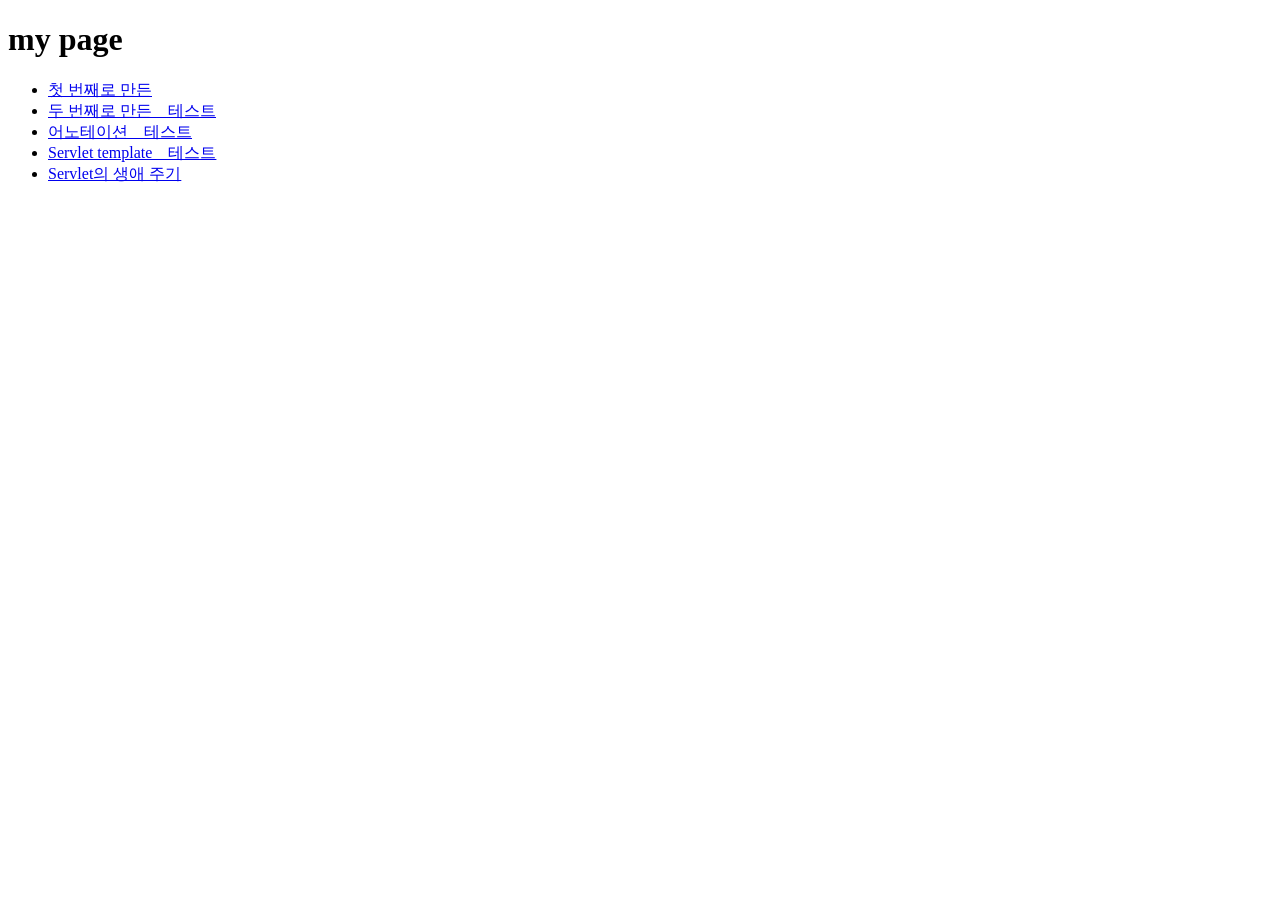
<file: 01_basicServlet_lecture/web/index.html>
<!DOCTYPE html>
	<html>
		<head>
		<meta charset="UTF-8">
		<title>Insert title here</title>
		</head>
		
		
		<body>
			<h1>my page</h1>
			<ul>
				<li>
					<a href="first.do">첫 번째로 만든</a>
				</li>
				<li>
					<a href="mypage.do">두 번째로 만든 _ 테스트</a>
				</li>
			<!-- 
				서블릿을 만들어서 서버에 기능을 추가하는 방법은
				1. web.xml 에서 직접 등록해주는 방법
				2. @annotaion을 이용하는 방법 > 어노테이션도 지원함
				@WebServlet( 매핑 주소 )이라는어노테이션 지원 _ 서블릿 클래스 선언부 상단 
			 -->
			 	<li>
			 		<a href="new.do">어노테이션 _ 테스트</a>
			 	</li>
			 	
			 	<li>
			 		<a href="newservlet.do">Servlet template _ 테스트</a>
			 	</li>
			 	
			 	<li>
			 		<a href="lifeCycle.do">Servlet의 생애 주기</a>
			 	</li>
			 </ul>
		</body>
	</html>
</file>
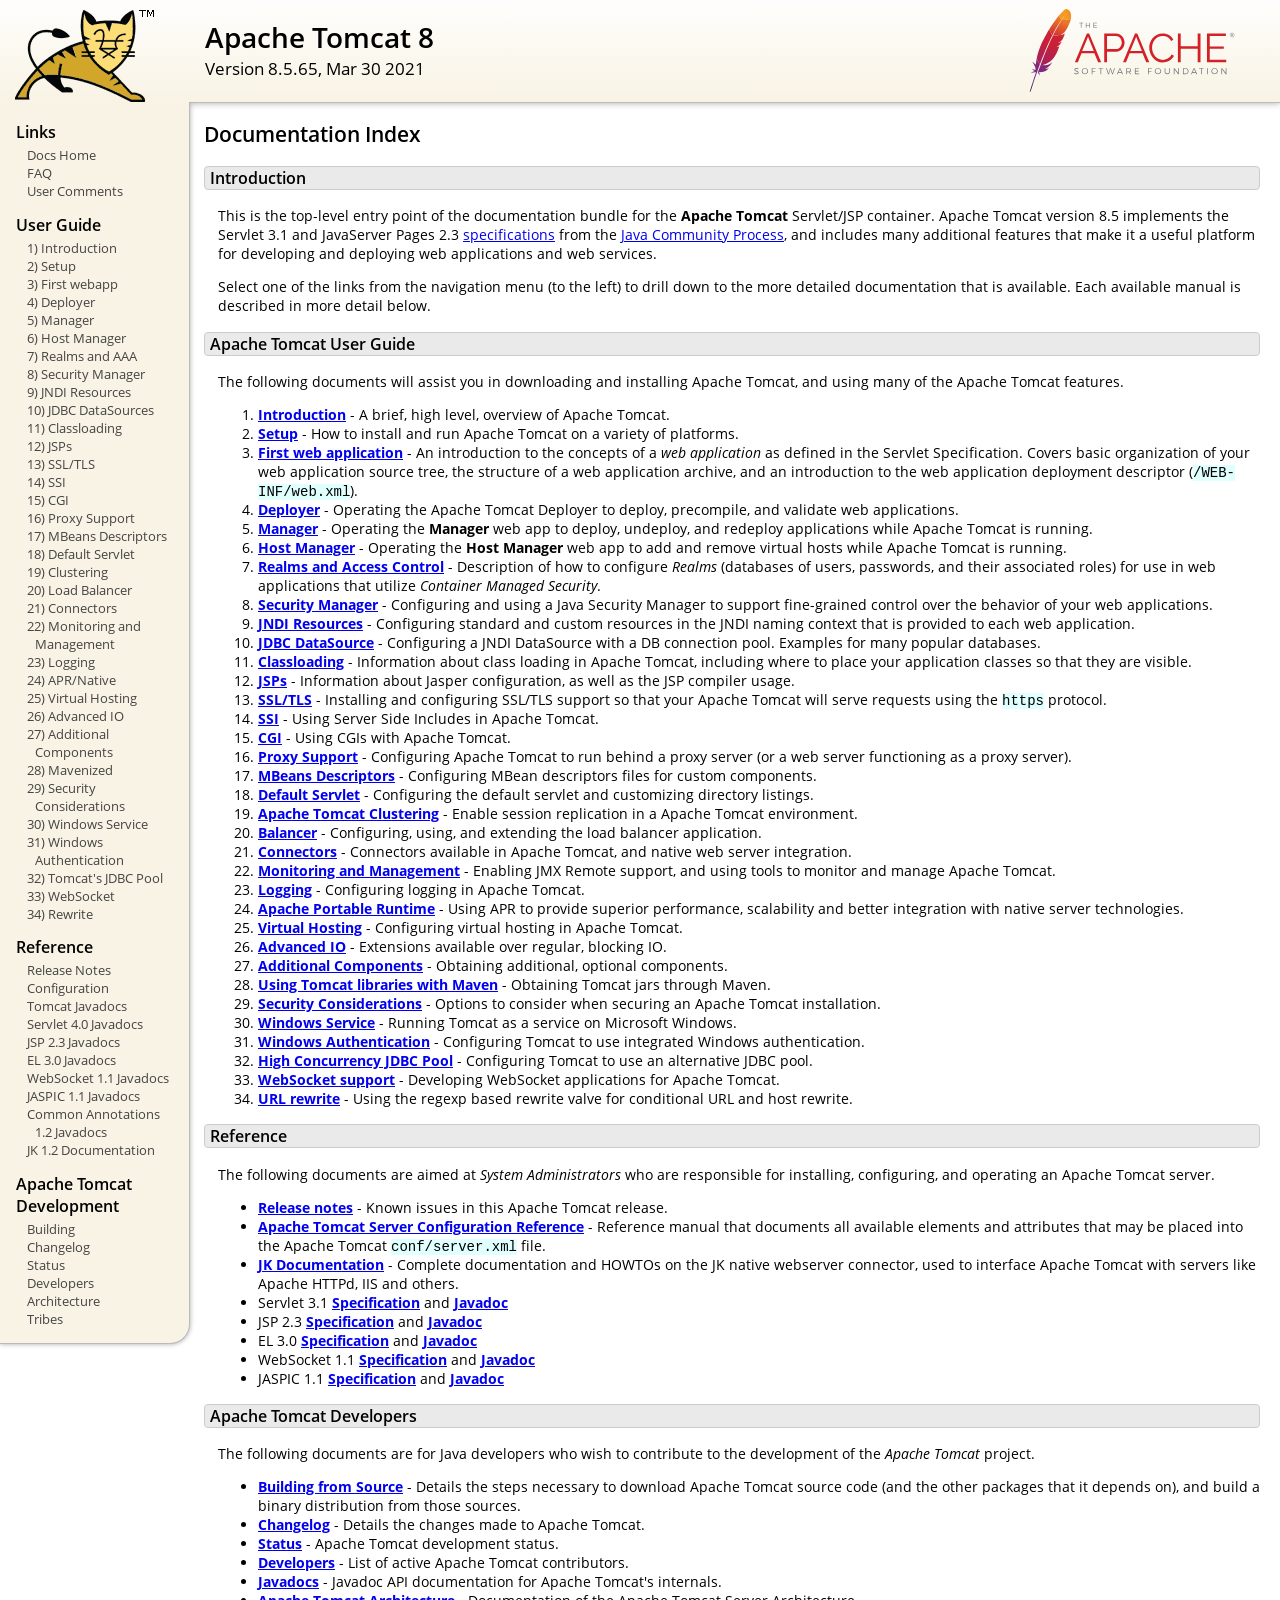
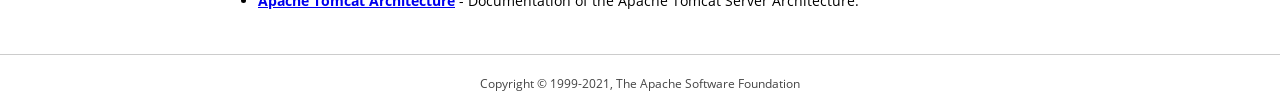
<file: MAC/apache-tomcat-8.5.65/webapps/docs/index.html>
<!DOCTYPE html SYSTEM "about:legacy-compat">
<html lang="en"><head><META http-equiv="Content-Type" content="text/html; charset=UTF-8"><link href="./images/docs-stylesheet.css" rel="stylesheet" type="text/css"><title>Apache Tomcat 8 (8.5.65) - Documentation Index</title><meta name="author" content="Craig R. McClanahan"><meta name="author" content="Remy Maucherat"><meta name="author" content="Yoav Shapira"></head><body><div id="wrapper"><header><div id="header"><div><div><div class="logo noPrint"><a href="https://tomcat.apache.org/"><img alt="Tomcat Home" src="./images/tomcat.png"></a></div><div style="height: 1px;"></div><div class="asfLogo noPrint"><a href="https://www.apache.org/" target="_blank"><img src="./images/asf-logo.svg" alt="The Apache Software Foundation" style="width: 266px; height: 83px;"></a></div><h1>Apache Tomcat 8</h1><div class="versionInfo">
            Version 8.5.65,
            <time datetime="2021-03-30">Mar 30 2021</time></div><div style="height: 1px;"></div><div style="clear: left;"></div></div></div></div></header><div id="middle"><div><div id="mainLeft" class="noprint"><div><nav><div><h2>Links</h2><ul><li><a href="index.html">Docs Home</a></li><li><a href="https://wiki.apache.org/tomcat/FAQ">FAQ</a></li><li><a href="#comments_section">User Comments</a></li></ul></div><div><h2>User Guide</h2><ul><li><a href="introduction.html">1) Introduction</a></li><li><a href="setup.html">2) Setup</a></li><li><a href="appdev/index.html">3) First webapp</a></li><li><a href="deployer-howto.html">4) Deployer</a></li><li><a href="manager-howto.html">5) Manager</a></li><li><a href="host-manager-howto.html">6) Host Manager</a></li><li><a href="realm-howto.html">7) Realms and AAA</a></li><li><a href="security-manager-howto.html">8) Security Manager</a></li><li><a href="jndi-resources-howto.html">9) JNDI Resources</a></li><li><a href="jndi-datasource-examples-howto.html">10) JDBC DataSources</a></li><li><a href="class-loader-howto.html">11) Classloading</a></li><li><a href="jasper-howto.html">12) JSPs</a></li><li><a href="ssl-howto.html">13) SSL/TLS</a></li><li><a href="ssi-howto.html">14) SSI</a></li><li><a href="cgi-howto.html">15) CGI</a></li><li><a href="proxy-howto.html">16) Proxy Support</a></li><li><a href="mbeans-descriptors-howto.html">17) MBeans Descriptors</a></li><li><a href="default-servlet.html">18) Default Servlet</a></li><li><a href="cluster-howto.html">19) Clustering</a></li><li><a href="balancer-howto.html">20) Load Balancer</a></li><li><a href="connectors.html">21) Connectors</a></li><li><a href="monitoring.html">22) Monitoring and Management</a></li><li><a href="logging.html">23) Logging</a></li><li><a href="apr.html">24) APR/Native</a></li><li><a href="virtual-hosting-howto.html">25) Virtual Hosting</a></li><li><a href="aio.html">26) Advanced IO</a></li><li><a href="extras.html">27) Additional Components</a></li><li><a href="maven-jars.html">28) Mavenized</a></li><li><a href="security-howto.html">29) Security Considerations</a></li><li><a href="windows-service-howto.html">30) Windows Service</a></li><li><a href="windows-auth-howto.html">31) Windows Authentication</a></li><li><a href="jdbc-pool.html">32) Tomcat's JDBC Pool</a></li><li><a href="web-socket-howto.html">33) WebSocket</a></li><li><a href="rewrite.html">34) Rewrite</a></li></ul></div><div><h2>Reference</h2><ul><li><a href="RELEASE-NOTES.txt">Release Notes</a></li><li><a href="config/index.html">Configuration</a></li><li><a href="api/index.html">Tomcat Javadocs</a></li><li><a href="servletapi/index.html">Servlet 4.0 Javadocs</a></li><li><a href="jspapi/index.html">JSP 2.3 Javadocs</a></li><li><a href="elapi/index.html">EL 3.0 Javadocs</a></li><li><a href="websocketapi/index.html">WebSocket 1.1 Javadocs</a></li><li><a href="jaspicapi/index.html">JASPIC 1.1 Javadocs</a></li><li><a href="annotationapi/index.html">Common Annotations 1.2 Javadocs</a></li><li><a href="https://tomcat.apache.org/connectors-doc/">JK 1.2 Documentation</a></li></ul></div><div><h2>Apache Tomcat Development</h2><ul><li><a href="building.html">Building</a></li><li><a href="changelog.html">Changelog</a></li><li><a href="https://wiki.apache.org/tomcat/TomcatVersions">Status</a></li><li><a href="developers.html">Developers</a></li><li><a href="architecture/index.html">Architecture</a></li><li><a href="tribes/introduction.html">Tribes</a></li></ul></div></nav></div></div><div id="mainRight"><div id="content"><h2>Documentation Index</h2><h3 id="Introduction">Introduction</h3><div class="text">

<p>This is the top-level entry point of the documentation bundle for the
<strong>Apache Tomcat</strong> Servlet/JSP container.  Apache Tomcat version
8.5 implements the Servlet 3.1 and JavaServer Pages 2.3
<a href="https://wiki.apache.org/tomcat/Specifications">specifications</a> from the
<a href="https://www.jcp.org">Java Community Process</a>, and includes many
additional features that make it a useful platform for developing and deploying
web applications and web services.</p>

<p>Select one of the links from the navigation menu (to the left) to drill
down to the more detailed documentation that is available.  Each available
manual is described in more detail below.</p>

</div><h3 id="Apache_Tomcat_User_Guide">Apache Tomcat User Guide</h3><div class="text">

<p>The following documents will assist you in downloading and installing
Apache Tomcat, and using many of the Apache Tomcat features.</p>

<ol>
<li><a href="introduction.html"><strong>Introduction</strong></a> - A
    brief, high level, overview of Apache Tomcat.</li>
<li><a href="setup.html"><strong>Setup</strong></a> - How to install and run
    Apache Tomcat on a variety of platforms.</li>
<li><a href="appdev/index.html"><strong>First web application</strong></a>
    - An introduction to the concepts of a <em>web application</em> as defined
    in the Servlet Specification.  Covers basic organization of your web application
    source tree, the structure of a web application archive, and an
    introduction to the web application deployment descriptor
    (<code>/WEB-INF/web.xml</code>).</li>
<li><a href="deployer-howto.html"><strong>Deployer</strong></a> -
    Operating the Apache Tomcat Deployer to deploy, precompile, and validate web
    applications.</li>
<li><a href="manager-howto.html"><strong>Manager</strong></a> -
    Operating the <strong>Manager</strong> web app to deploy, undeploy, and
    redeploy applications while Apache Tomcat is running.</li>
<li><a href="host-manager-howto.html"><strong>Host Manager</strong></a> -
    Operating the <strong>Host Manager</strong> web app to add and remove
    virtual hosts while Apache Tomcat is running.</li>
<li><a href="realm-howto.html"><strong>Realms and Access Control</strong></a>
    - Description of how to configure <em>Realms</em> (databases of users,
    passwords, and their associated roles) for use in web applications that
    utilize <em>Container Managed Security</em>.</li>
<li><a href="security-manager-howto.html"><strong>Security Manager</strong></a>
    - Configuring and using a Java Security Manager to
    support fine-grained control over the behavior of your web applications.
    </li>
<li><a href="jndi-resources-howto.html"><strong>JNDI Resources</strong></a>
    - Configuring standard and custom resources in the JNDI naming context
    that is provided to each web application.</li>
<li><a href="jndi-datasource-examples-howto.html">
    <strong>JDBC DataSource</strong></a>
    - Configuring a JNDI DataSource with a DB connection pool.
    Examples for many popular databases.</li>
<li><a href="class-loader-howto.html"><strong>Classloading</strong></a>
    - Information about class loading in Apache Tomcat, including where to place
    your application classes so that they are visible.</li>
<li><a href="jasper-howto.html"><strong>JSPs</strong></a>
    - Information about Jasper configuration, as well as the JSP compiler
    usage.</li>
<li><a href="ssl-howto.html"><strong>SSL/TLS</strong></a> -
    Installing and configuring SSL/TLS support so that your Apache Tomcat will
    serve requests using the <code>https</code> protocol.</li>
<li><a href="ssi-howto.html"><strong>SSI</strong></a> -
    Using Server Side Includes in Apache Tomcat.</li>
<li><a href="cgi-howto.html"><strong>CGI</strong></a> -
    Using CGIs with Apache Tomcat.</li>
<li><a href="proxy-howto.html"><strong>Proxy Support</strong></a> -
    Configuring Apache Tomcat to run behind a proxy server (or a web server
    functioning as a proxy server).</li>
<li><a href="mbeans-descriptors-howto.html"><strong>MBeans Descriptors</strong></a> -
    Configuring MBean descriptors files for custom components.</li>
<li><a href="default-servlet.html"><strong>Default Servlet</strong></a> -
    Configuring the default servlet and customizing directory listings.</li>
<li><a href="cluster-howto.html"><strong>Apache Tomcat Clustering</strong></a> -
    Enable session replication in a Apache Tomcat environment.</li>
<li><a href="balancer-howto.html"><strong>Balancer</strong></a> -
    Configuring, using, and extending the load balancer application.</li>
<li><a href="connectors.html"><strong>Connectors</strong></a> -
    Connectors available in Apache Tomcat, and native web server integration.</li>
<li><a href="monitoring.html"><strong>Monitoring and Management</strong></a> -
    Enabling JMX Remote support, and using tools to monitor and manage Apache Tomcat.</li>
<li><a href="logging.html"><strong>Logging</strong></a> -
    Configuring logging in Apache Tomcat.</li>
<li><a href="apr.html"><strong>Apache Portable Runtime</strong></a> -
    Using APR to provide superior performance, scalability and better
    integration with native server technologies.</li>
<li><a href="virtual-hosting-howto.html"><strong>Virtual Hosting</strong></a> -
    Configuring virtual hosting in Apache Tomcat.</li>
<li><a href="aio.html"><strong>Advanced IO</strong></a> -
    Extensions available over regular, blocking IO.</li>
<li><a href="extras.html"><strong>Additional Components</strong></a> -
    Obtaining additional, optional components.</li>
<li><a href="maven-jars.html"><strong>Using Tomcat libraries with Maven</strong></a> -
    Obtaining Tomcat jars through Maven.</li>
<li><a href="security-howto.html"><strong>Security Considerations</strong></a> -
    Options to consider when securing an Apache Tomcat installation.</li>
<li><a href="windows-service-howto.html"><strong>Windows Service</strong></a> -
    Running Tomcat as a service on Microsoft Windows.</li>
<li><a href="windows-auth-howto.html"><strong>Windows Authentication</strong></a> -
    Configuring Tomcat to use integrated Windows authentication.</li>
<li><a href="jdbc-pool.html"><strong>High Concurrency JDBC Pool</strong></a> -
    Configuring Tomcat to use an alternative JDBC pool.</li>
<li><a href="web-socket-howto.html"><strong>WebSocket support</strong></a> -
    Developing WebSocket applications for Apache Tomcat.</li>
<li><a href="rewrite.html"><strong>URL rewrite</strong></a> -
    Using the regexp based rewrite valve for conditional URL and host rewrite.</li>

</ol>

</div><h3 id="Reference">Reference</h3><div class="text">

<p>The following documents are aimed at <em>System Administrators</em> who
are responsible for installing, configuring, and operating an Apache Tomcat server.
</p>
<ul>
<li><a href="RELEASE-NOTES.txt"><strong>Release notes</strong></a>
    - Known issues in this Apache Tomcat release.
    </li>
<li><a href="config/index.html"><strong>Apache Tomcat Server Configuration Reference</strong></a>
    - Reference manual that documents all available elements and attributes
      that may be placed into the Apache Tomcat <code>conf/server.xml</code> file.
    </li>
<li><a href="https://tomcat.apache.org/connectors-doc/index.html"><strong>JK Documentation</strong></a>
    - Complete documentation and HOWTOs on the JK native webserver connector,
      used to interface Apache Tomcat with servers like Apache HTTPd, IIS
      and others.</li>
<li>Servlet 3.1
    <a href="http://jcp.org/aboutJava/communityprocess/final/jsr340/index.html">
    <strong>Specification</strong></a> and
    <a href="http://docs.oracle.com/javaee/7/api/javax/servlet/package-summary.html">
    <strong>Javadoc</strong></a>
    </li>
<li>JSP 2.3
    <a href="https://jcp.org/aboutJava/communityprocess/mrel/jsr245/index2.html">
    <strong>Specification</strong></a> and
    <a href="http://docs.oracle.com/javaee/7/api/javax/servlet/jsp/package-summary.html">
    <strong>Javadoc</strong></a>
    </li>
<li>EL 3.0
    <a href="https://jcp.org/aboutJava/communityprocess/final/jsr341/index.html">
    <strong>Specification</strong></a> and
    <a href="http://docs.oracle.com/javaee/7/api/javax/el/package-summary.html">
    <strong>Javadoc</strong></a>
    </li>
<li>WebSocket 1.1
    <a href="https://jcp.org/aboutJava/communityprocess/mrel/jsr356/index.html">
    <strong>Specification</strong></a> and
    <a href="http://docs.oracle.com/javaee/7/api/javax/websocket/package-summary.html">
    <strong>Javadoc</strong></a>
    </li>
<li>JASPIC 1.1
    <a href="https://jcp.org/aboutJava/communityprocess/mrel/jsr196/index.html">
    <strong>Specification</strong></a> and
    <a href="http://docs.oracle.com/javaee/7/api/javax/security/auth/message/package-summary.html">
    <strong>Javadoc</strong></a>
    </li>
</ul>

</div><h3 id="Apache_Tomcat_Developers">Apache Tomcat Developers</h3><div class="text">

<p>The following documents are for Java developers who wish to contribute to
the development of the <em>Apache Tomcat</em> project.</p>
<ul>
<li><a href="building.html"><strong>Building from Source</strong></a> -
    Details the steps necessary to download Apache Tomcat source code (and the
    other packages that it depends on), and build a binary distribution from
    those sources.
    </li>
<li><a href="changelog.html"><strong>Changelog</strong></a> - Details the
    changes made to Apache Tomcat.
    </li>
<li><a href="https://wiki.apache.org/tomcat/TomcatVersions"><strong>Status</strong></a> -
    Apache Tomcat development status.
    </li>
<li><a href="developers.html"><strong>Developers</strong></a> - List of active
    Apache Tomcat contributors.
    </li>
<li><a href="api/index.html"><strong>Javadocs</strong></a>
    - Javadoc API documentation for Apache Tomcat's internals.</li>
<li><a href="architecture/index.html"><strong>Apache Tomcat Architecture</strong></a>
    - Documentation of the Apache Tomcat Server Architecture.</li>
</ul>

</div></div></div></div></div><footer><div id="footer">
    Copyright &copy; 1999-2021, The Apache Software Foundation
    </div></footer></div></body></html>
</file>
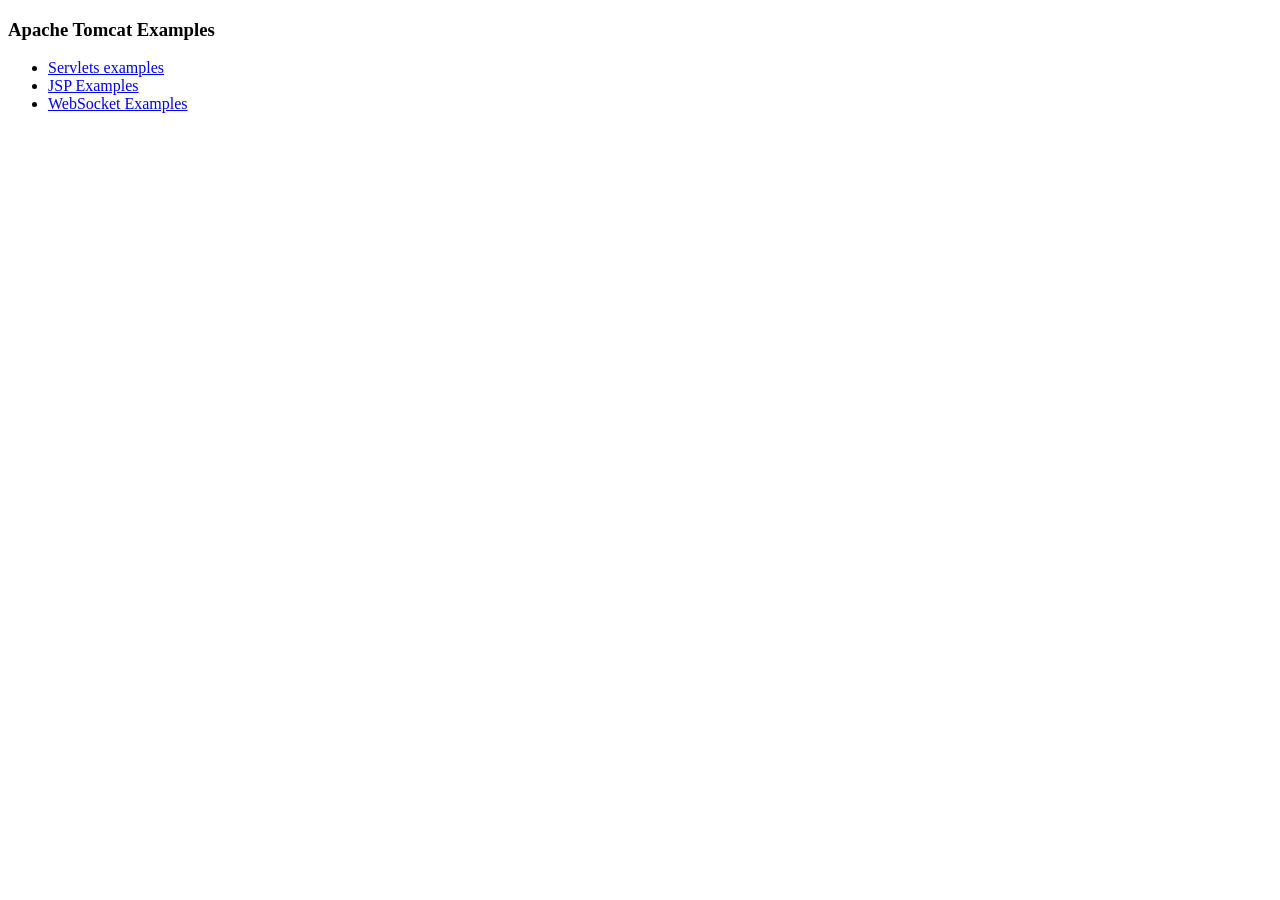
<file: MAC/apache-tomcat-8.5.65/webapps/examples/index.html>
<!--
  Licensed to the Apache Software Foundation (ASF) under one or more
  contributor license agreements.  See the NOTICE file distributed with
  this work for additional information regarding copyright ownership.
  The ASF licenses this file to You under the Apache License, Version 2.0
  (the "License"); you may not use this file except in compliance with
  the License.  You may obtain a copy of the License at

      http://www.apache.org/licenses/LICENSE-2.0

  Unless required by applicable law or agreed to in writing, software
  distributed under the License is distributed on an "AS IS" BASIS,
  WITHOUT WARRANTIES OR CONDITIONS OF ANY KIND, either express or implied.
  See the License for the specific language governing permissions and
  limitations under the License.
-->
<!DOCTYPE HTML><html lang="en"><head>
<meta charset="UTF-8">
<title>Apache Tomcat Examples</title>
</head>
<body>
<p>
<h3>Apache Tomcat Examples</H3>
<p></p>
<ul>
<li><a href="servlets">Servlets examples</a></li>
<li><a href="jsp">JSP Examples</a></li>
<li><a href="websocket/index.xhtml">WebSocket Examples</a></li>
</ul>
</body></html>
</file>
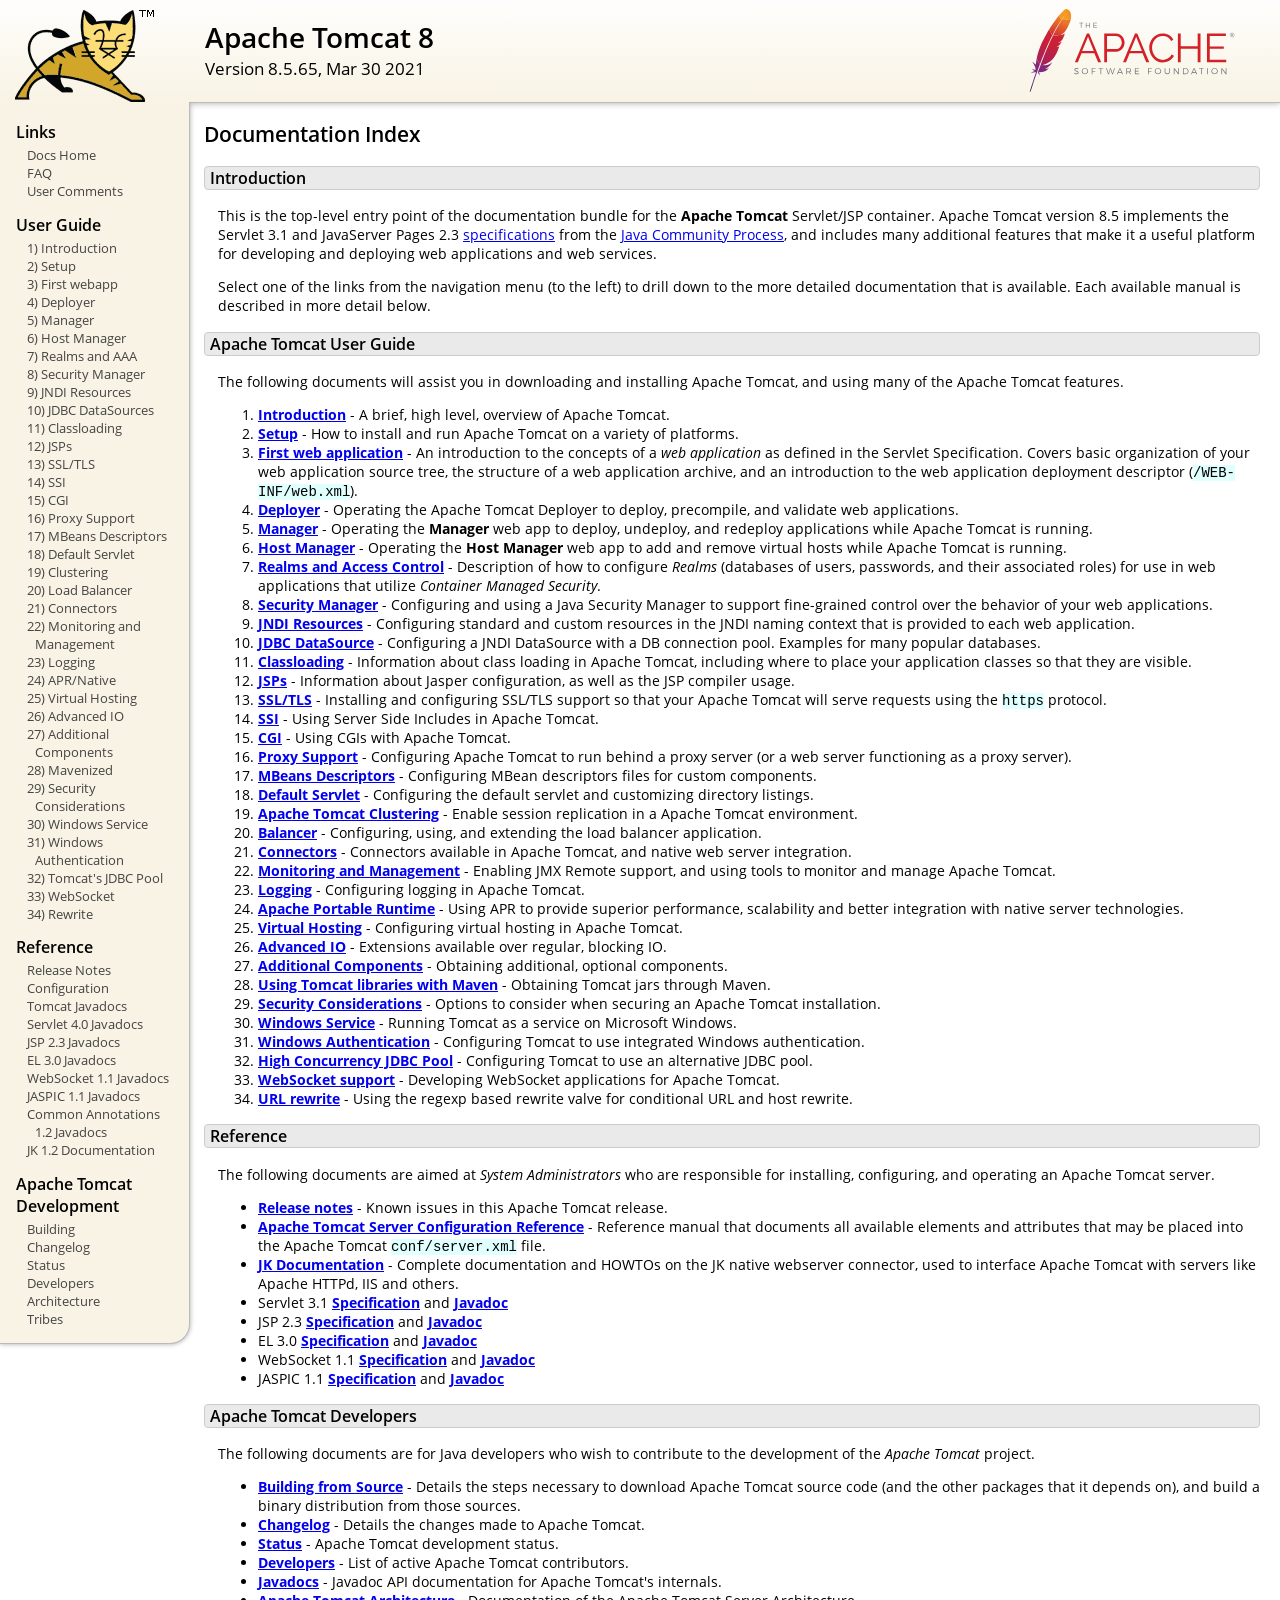
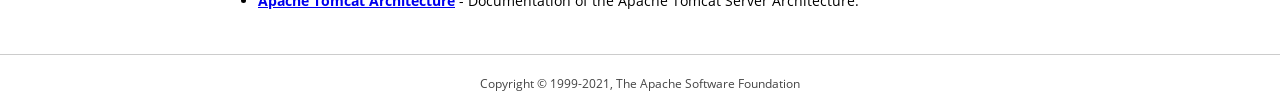
<file: windows/apache-tomcat-8.5.65/webapps/docs/index.html>
<!DOCTYPE html SYSTEM "about:legacy-compat">
<html lang="en"><head><META http-equiv="Content-Type" content="text/html; charset=UTF-8"><link href="./images/docs-stylesheet.css" rel="stylesheet" type="text/css"><title>Apache Tomcat 8 (8.5.65) - Documentation Index</title><meta name="author" content="Craig R. McClanahan"><meta name="author" content="Remy Maucherat"><meta name="author" content="Yoav Shapira"></head><body><div id="wrapper"><header><div id="header"><div><div><div class="logo noPrint"><a href="https://tomcat.apache.org/"><img alt="Tomcat Home" src="./images/tomcat.png"></a></div><div style="height: 1px;"></div><div class="asfLogo noPrint"><a href="https://www.apache.org/" target="_blank"><img src="./images/asf-logo.svg" alt="The Apache Software Foundation" style="width: 266px; height: 83px;"></a></div><h1>Apache Tomcat 8</h1><div class="versionInfo">
            Version 8.5.65,
            <time datetime="2021-03-30">Mar 30 2021</time></div><div style="height: 1px;"></div><div style="clear: left;"></div></div></div></div></header><div id="middle"><div><div id="mainLeft" class="noprint"><div><nav><div><h2>Links</h2><ul><li><a href="index.html">Docs Home</a></li><li><a href="https://wiki.apache.org/tomcat/FAQ">FAQ</a></li><li><a href="#comments_section">User Comments</a></li></ul></div><div><h2>User Guide</h2><ul><li><a href="introduction.html">1) Introduction</a></li><li><a href="setup.html">2) Setup</a></li><li><a href="appdev/index.html">3) First webapp</a></li><li><a href="deployer-howto.html">4) Deployer</a></li><li><a href="manager-howto.html">5) Manager</a></li><li><a href="host-manager-howto.html">6) Host Manager</a></li><li><a href="realm-howto.html">7) Realms and AAA</a></li><li><a href="security-manager-howto.html">8) Security Manager</a></li><li><a href="jndi-resources-howto.html">9) JNDI Resources</a></li><li><a href="jndi-datasource-examples-howto.html">10) JDBC DataSources</a></li><li><a href="class-loader-howto.html">11) Classloading</a></li><li><a href="jasper-howto.html">12) JSPs</a></li><li><a href="ssl-howto.html">13) SSL/TLS</a></li><li><a href="ssi-howto.html">14) SSI</a></li><li><a href="cgi-howto.html">15) CGI</a></li><li><a href="proxy-howto.html">16) Proxy Support</a></li><li><a href="mbeans-descriptors-howto.html">17) MBeans Descriptors</a></li><li><a href="default-servlet.html">18) Default Servlet</a></li><li><a href="cluster-howto.html">19) Clustering</a></li><li><a href="balancer-howto.html">20) Load Balancer</a></li><li><a href="connectors.html">21) Connectors</a></li><li><a href="monitoring.html">22) Monitoring and Management</a></li><li><a href="logging.html">23) Logging</a></li><li><a href="apr.html">24) APR/Native</a></li><li><a href="virtual-hosting-howto.html">25) Virtual Hosting</a></li><li><a href="aio.html">26) Advanced IO</a></li><li><a href="extras.html">27) Additional Components</a></li><li><a href="maven-jars.html">28) Mavenized</a></li><li><a href="security-howto.html">29) Security Considerations</a></li><li><a href="windows-service-howto.html">30) Windows Service</a></li><li><a href="windows-auth-howto.html">31) Windows Authentication</a></li><li><a href="jdbc-pool.html">32) Tomcat's JDBC Pool</a></li><li><a href="web-socket-howto.html">33) WebSocket</a></li><li><a href="rewrite.html">34) Rewrite</a></li></ul></div><div><h2>Reference</h2><ul><li><a href="RELEASE-NOTES.txt">Release Notes</a></li><li><a href="config/index.html">Configuration</a></li><li><a href="api/index.html">Tomcat Javadocs</a></li><li><a href="servletapi/index.html">Servlet 4.0 Javadocs</a></li><li><a href="jspapi/index.html">JSP 2.3 Javadocs</a></li><li><a href="elapi/index.html">EL 3.0 Javadocs</a></li><li><a href="websocketapi/index.html">WebSocket 1.1 Javadocs</a></li><li><a href="jaspicapi/index.html">JASPIC 1.1 Javadocs</a></li><li><a href="annotationapi/index.html">Common Annotations 1.2 Javadocs</a></li><li><a href="https://tomcat.apache.org/connectors-doc/">JK 1.2 Documentation</a></li></ul></div><div><h2>Apache Tomcat Development</h2><ul><li><a href="building.html">Building</a></li><li><a href="changelog.html">Changelog</a></li><li><a href="https://wiki.apache.org/tomcat/TomcatVersions">Status</a></li><li><a href="developers.html">Developers</a></li><li><a href="architecture/index.html">Architecture</a></li><li><a href="tribes/introduction.html">Tribes</a></li></ul></div></nav></div></div><div id="mainRight"><div id="content"><h2>Documentation Index</h2><h3 id="Introduction">Introduction</h3><div class="text">

<p>This is the top-level entry point of the documentation bundle for the
<strong>Apache Tomcat</strong> Servlet/JSP container.  Apache Tomcat version
8.5 implements the Servlet 3.1 and JavaServer Pages 2.3
<a href="https://wiki.apache.org/tomcat/Specifications">specifications</a> from the
<a href="https://www.jcp.org">Java Community Process</a>, and includes many
additional features that make it a useful platform for developing and deploying
web applications and web services.</p>

<p>Select one of the links from the navigation menu (to the left) to drill
down to the more detailed documentation that is available.  Each available
manual is described in more detail below.</p>

</div><h3 id="Apache_Tomcat_User_Guide">Apache Tomcat User Guide</h3><div class="text">

<p>The following documents will assist you in downloading and installing
Apache Tomcat, and using many of the Apache Tomcat features.</p>

<ol>
<li><a href="introduction.html"><strong>Introduction</strong></a> - A
    brief, high level, overview of Apache Tomcat.</li>
<li><a href="setup.html"><strong>Setup</strong></a> - How to install and run
    Apache Tomcat on a variety of platforms.</li>
<li><a href="appdev/index.html"><strong>First web application</strong></a>
    - An introduction to the concepts of a <em>web application</em> as defined
    in the Servlet Specification.  Covers basic organization of your web application
    source tree, the structure of a web application archive, and an
    introduction to the web application deployment descriptor
    (<code>/WEB-INF/web.xml</code>).</li>
<li><a href="deployer-howto.html"><strong>Deployer</strong></a> -
    Operating the Apache Tomcat Deployer to deploy, precompile, and validate web
    applications.</li>
<li><a href="manager-howto.html"><strong>Manager</strong></a> -
    Operating the <strong>Manager</strong> web app to deploy, undeploy, and
    redeploy applications while Apache Tomcat is running.</li>
<li><a href="host-manager-howto.html"><strong>Host Manager</strong></a> -
    Operating the <strong>Host Manager</strong> web app to add and remove
    virtual hosts while Apache Tomcat is running.</li>
<li><a href="realm-howto.html"><strong>Realms and Access Control</strong></a>
    - Description of how to configure <em>Realms</em> (databases of users,
    passwords, and their associated roles) for use in web applications that
    utilize <em>Container Managed Security</em>.</li>
<li><a href="security-manager-howto.html"><strong>Security Manager</strong></a>
    - Configuring and using a Java Security Manager to
    support fine-grained control over the behavior of your web applications.
    </li>
<li><a href="jndi-resources-howto.html"><strong>JNDI Resources</strong></a>
    - Configuring standard and custom resources in the JNDI naming context
    that is provided to each web application.</li>
<li><a href="jndi-datasource-examples-howto.html">
    <strong>JDBC DataSource</strong></a>
    - Configuring a JNDI DataSource with a DB connection pool.
    Examples for many popular databases.</li>
<li><a href="class-loader-howto.html"><strong>Classloading</strong></a>
    - Information about class loading in Apache Tomcat, including where to place
    your application classes so that they are visible.</li>
<li><a href="jasper-howto.html"><strong>JSPs</strong></a>
    - Information about Jasper configuration, as well as the JSP compiler
    usage.</li>
<li><a href="ssl-howto.html"><strong>SSL/TLS</strong></a> -
    Installing and configuring SSL/TLS support so that your Apache Tomcat will
    serve requests using the <code>https</code> protocol.</li>
<li><a href="ssi-howto.html"><strong>SSI</strong></a> -
    Using Server Side Includes in Apache Tomcat.</li>
<li><a href="cgi-howto.html"><strong>CGI</strong></a> -
    Using CGIs with Apache Tomcat.</li>
<li><a href="proxy-howto.html"><strong>Proxy Support</strong></a> -
    Configuring Apache Tomcat to run behind a proxy server (or a web server
    functioning as a proxy server).</li>
<li><a href="mbeans-descriptors-howto.html"><strong>MBeans Descriptors</strong></a> -
    Configuring MBean descriptors files for custom components.</li>
<li><a href="default-servlet.html"><strong>Default Servlet</strong></a> -
    Configuring the default servlet and customizing directory listings.</li>
<li><a href="cluster-howto.html"><strong>Apache Tomcat Clustering</strong></a> -
    Enable session replication in a Apache Tomcat environment.</li>
<li><a href="balancer-howto.html"><strong>Balancer</strong></a> -
    Configuring, using, and extending the load balancer application.</li>
<li><a href="connectors.html"><strong>Connectors</strong></a> -
    Connectors available in Apache Tomcat, and native web server integration.</li>
<li><a href="monitoring.html"><strong>Monitoring and Management</strong></a> -
    Enabling JMX Remote support, and using tools to monitor and manage Apache Tomcat.</li>
<li><a href="logging.html"><strong>Logging</strong></a> -
    Configuring logging in Apache Tomcat.</li>
<li><a href="apr.html"><strong>Apache Portable Runtime</strong></a> -
    Using APR to provide superior performance, scalability and better
    integration with native server technologies.</li>
<li><a href="virtual-hosting-howto.html"><strong>Virtual Hosting</strong></a> -
    Configuring virtual hosting in Apache Tomcat.</li>
<li><a href="aio.html"><strong>Advanced IO</strong></a> -
    Extensions available over regular, blocking IO.</li>
<li><a href="extras.html"><strong>Additional Components</strong></a> -
    Obtaining additional, optional components.</li>
<li><a href="maven-jars.html"><strong>Using Tomcat libraries with Maven</strong></a> -
    Obtaining Tomcat jars through Maven.</li>
<li><a href="security-howto.html"><strong>Security Considerations</strong></a> -
    Options to consider when securing an Apache Tomcat installation.</li>
<li><a href="windows-service-howto.html"><strong>Windows Service</strong></a> -
    Running Tomcat as a service on Microsoft Windows.</li>
<li><a href="windows-auth-howto.html"><strong>Windows Authentication</strong></a> -
    Configuring Tomcat to use integrated Windows authentication.</li>
<li><a href="jdbc-pool.html"><strong>High Concurrency JDBC Pool</strong></a> -
    Configuring Tomcat to use an alternative JDBC pool.</li>
<li><a href="web-socket-howto.html"><strong>WebSocket support</strong></a> -
    Developing WebSocket applications for Apache Tomcat.</li>
<li><a href="rewrite.html"><strong>URL rewrite</strong></a> -
    Using the regexp based rewrite valve for conditional URL and host rewrite.</li>

</ol>

</div><h3 id="Reference">Reference</h3><div class="text">

<p>The following documents are aimed at <em>System Administrators</em> who
are responsible for installing, configuring, and operating an Apache Tomcat server.
</p>
<ul>
<li><a href="RELEASE-NOTES.txt"><strong>Release notes</strong></a>
    - Known issues in this Apache Tomcat release.
    </li>
<li><a href="config/index.html"><strong>Apache Tomcat Server Configuration Reference</strong></a>
    - Reference manual that documents all available elements and attributes
      that may be placed into the Apache Tomcat <code>conf/server.xml</code> file.
    </li>
<li><a href="https://tomcat.apache.org/connectors-doc/index.html"><strong>JK Documentation</strong></a>
    - Complete documentation and HOWTOs on the JK native webserver connector,
      used to interface Apache Tomcat with servers like Apache HTTPd, IIS
      and others.</li>
<li>Servlet 3.1
    <a href="http://jcp.org/aboutJava/communityprocess/final/jsr340/index.html">
    <strong>Specification</strong></a> and
    <a href="http://docs.oracle.com/javaee/7/api/javax/servlet/package-summary.html">
    <strong>Javadoc</strong></a>
    </li>
<li>JSP 2.3
    <a href="https://jcp.org/aboutJava/communityprocess/mrel/jsr245/index2.html">
    <strong>Specification</strong></a> and
    <a href="http://docs.oracle.com/javaee/7/api/javax/servlet/jsp/package-summary.html">
    <strong>Javadoc</strong></a>
    </li>
<li>EL 3.0
    <a href="https://jcp.org/aboutJava/communityprocess/final/jsr341/index.html">
    <strong>Specification</strong></a> and
    <a href="http://docs.oracle.com/javaee/7/api/javax/el/package-summary.html">
    <strong>Javadoc</strong></a>
    </li>
<li>WebSocket 1.1
    <a href="https://jcp.org/aboutJava/communityprocess/mrel/jsr356/index.html">
    <strong>Specification</strong></a> and
    <a href="http://docs.oracle.com/javaee/7/api/javax/websocket/package-summary.html">
    <strong>Javadoc</strong></a>
    </li>
<li>JASPIC 1.1
    <a href="https://jcp.org/aboutJava/communityprocess/mrel/jsr196/index.html">
    <strong>Specification</strong></a> and
    <a href="http://docs.oracle.com/javaee/7/api/javax/security/auth/message/package-summary.html">
    <strong>Javadoc</strong></a>
    </li>
</ul>

</div><h3 id="Apache_Tomcat_Developers">Apache Tomcat Developers</h3><div class="text">

<p>The following documents are for Java developers who wish to contribute to
the development of the <em>Apache Tomcat</em> project.</p>
<ul>
<li><a href="building.html"><strong>Building from Source</strong></a> -
    Details the steps necessary to download Apache Tomcat source code (and the
    other packages that it depends on), and build a binary distribution from
    those sources.
    </li>
<li><a href="changelog.html"><strong>Changelog</strong></a> - Details the
    changes made to Apache Tomcat.
    </li>
<li><a href="https://wiki.apache.org/tomcat/TomcatVersions"><strong>Status</strong></a> -
    Apache Tomcat development status.
    </li>
<li><a href="developers.html"><strong>Developers</strong></a> - List of active
    Apache Tomcat contributors.
    </li>
<li><a href="api/index.html"><strong>Javadocs</strong></a>
    - Javadoc API documentation for Apache Tomcat's internals.</li>
<li><a href="architecture/index.html"><strong>Apache Tomcat Architecture</strong></a>
    - Documentation of the Apache Tomcat Server Architecture.</li>
</ul>

</div></div></div></div></div><footer><div id="footer">
    Copyright &copy; 1999-2021, The Apache Software Foundation
    </div></footer></div></body></html>
</file>
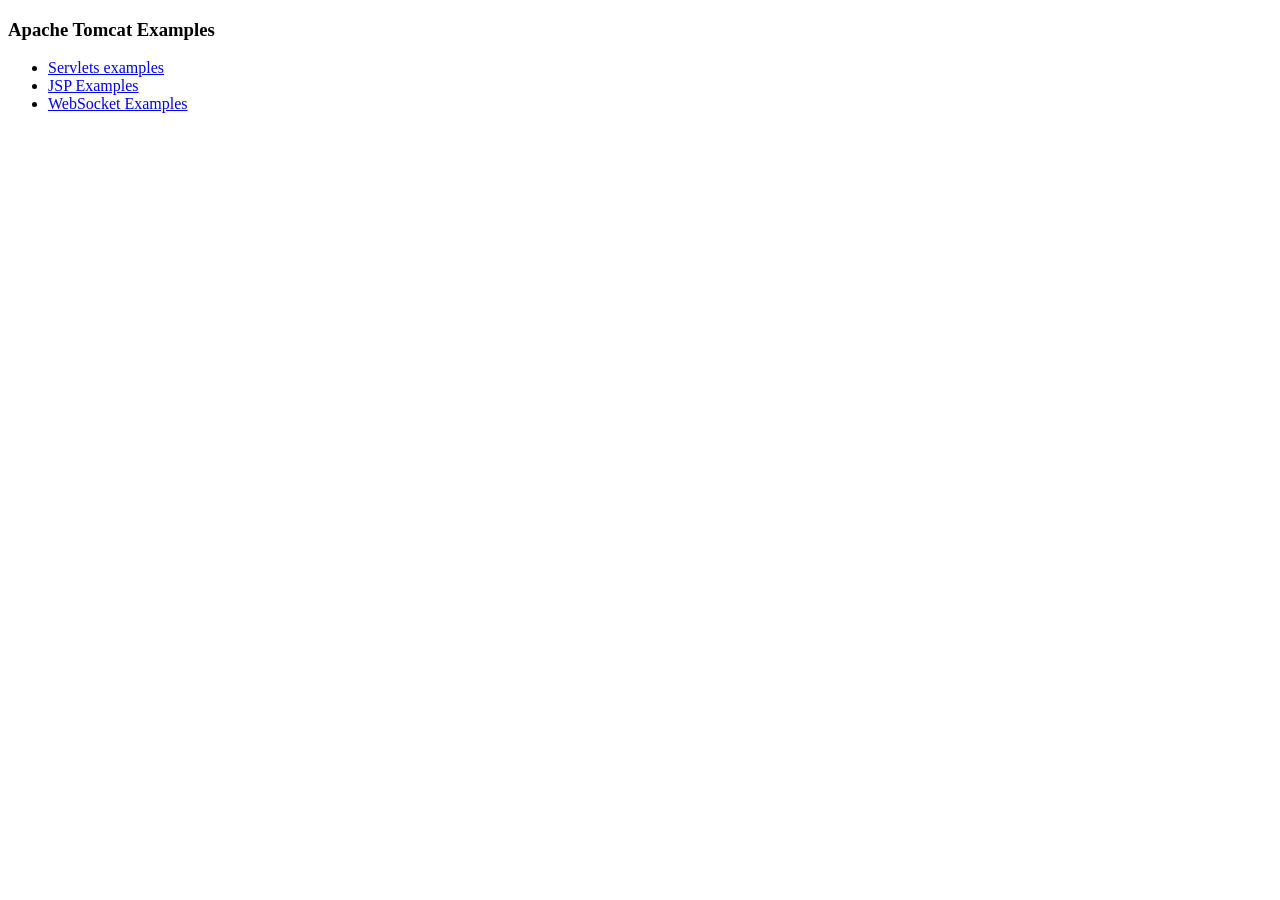
<file: windows/apache-tomcat-8.5.65/webapps/examples/index.html>
<!--
  Licensed to the Apache Software Foundation (ASF) under one or more
  contributor license agreements.  See the NOTICE file distributed with
  this work for additional information regarding copyright ownership.
  The ASF licenses this file to You under the Apache License, Version 2.0
  (the "License"); you may not use this file except in compliance with
  the License.  You may obtain a copy of the License at

      http://www.apache.org/licenses/LICENSE-2.0

  Unless required by applicable law or agreed to in writing, software
  distributed under the License is distributed on an "AS IS" BASIS,
  WITHOUT WARRANTIES OR CONDITIONS OF ANY KIND, either express or implied.
  See the License for the specific language governing permissions and
  limitations under the License.
-->
<!DOCTYPE HTML><html lang="en"><head>
<meta charset="UTF-8">
<title>Apache Tomcat Examples</title>
</head>
<body>
<p>
<h3>Apache Tomcat Examples</H3>
<p></p>
<ul>
<li><a href="servlets">Servlets examples</a></li>
<li><a href="jsp">JSP Examples</a></li>
<li><a href="websocket/index.xhtml">WebSocket Examples</a></li>
</ul>
</body></html>
</file>
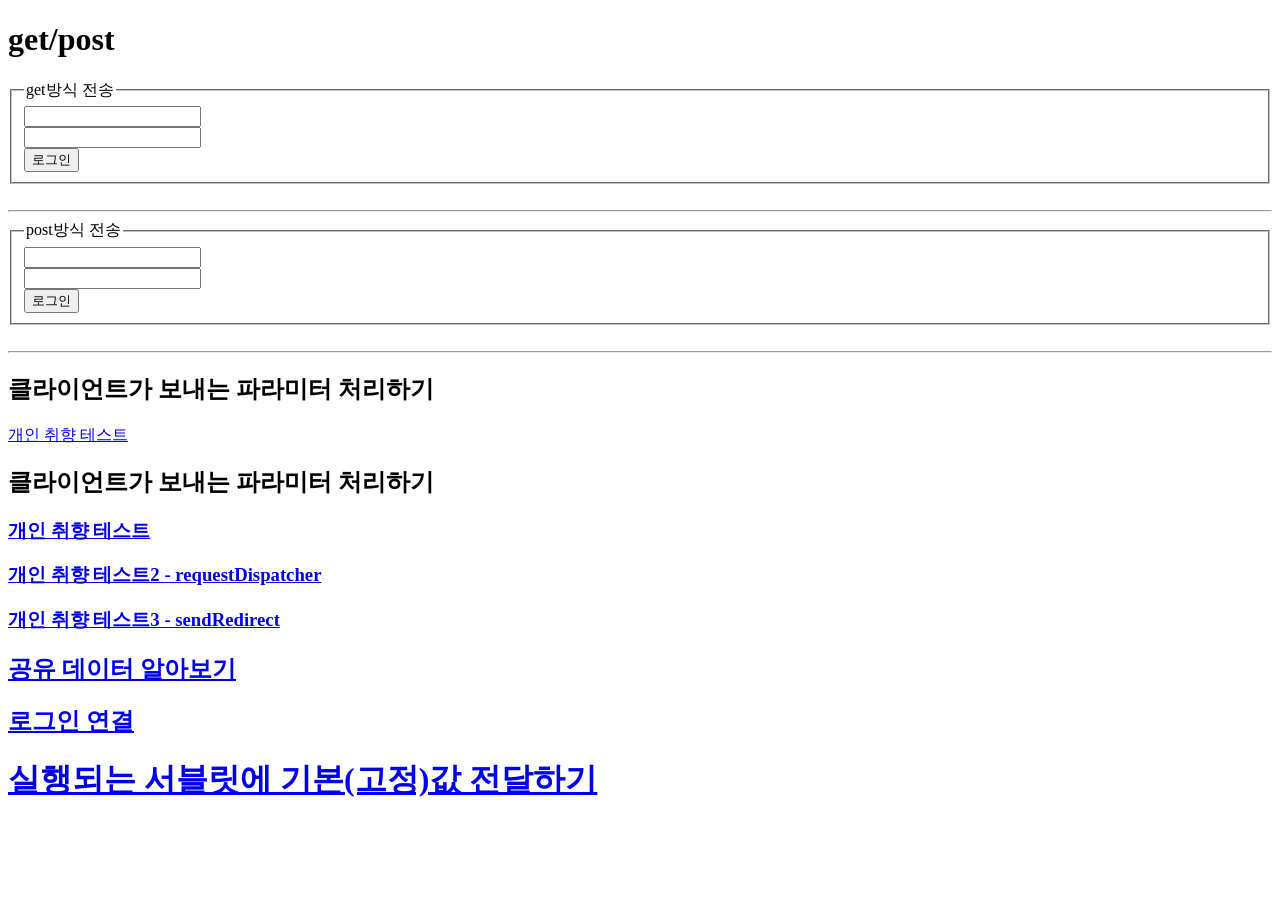
<file: windows/wineclipse/02_servletdatas/web/index.html>
<!DOCTYPE html>
	<html>
		<head>
		<meta charset="UTF-8">
		<title>Insert title here</title>
		</head>
		
		<body>
		
			<h1> get/post</h1>
			<fieldset>
				<legend>get방식 전송</legend>
					<form action="login.do" method = "get">  <!-- action는 서버에서 지정한 매핑 주소를 적는다. 혹은 webServlet Annotation의 주소 값-->
						<input type="text" name="userId" id="userId"><br>
						<input type="password" name="pw" id="pw"><br>
						<input type="submit" value="로그인"><br>
					</form>
			</fieldset>
			
			<br> <hr>
			
			<fieldset>
				<legend>post방식 전송</legend>
					<form action="login.do" method = "post">
						<input type="text" name="userId" id="userId"><br>
						<input type="password" name="pw" id="pw"><br>
						<input type="submit" value="로그인"><br>
					</form>
			</fieldset>
			<br> <hr>
			
			<h2>클라이언트가 보내는 파라미터 처리하기 </h2>
			
			<a href = "views/testPerson.html"> 개인 취향 테스트</a>
			<!-- /view/testPerson.html  이러면 아예 base에서 다른 트리로 이동하고 : 절대경로-->
			<!-- view/testPerson.html 이러면 원래 있던 트리의 하부 트리 노드로 이동한다. : 상대경로-->
						
			
			
			<!-- 서블릿 - 서블릿으로 넘기기 (dispatcher) -->
			
			<h2>클라이언트가 보내는 파라미터 처리하기</h2>
			<h3> <a href = "views/testPerson.html">개인 취향 테스트</a> </h3>
			<h3> <a href = "views/testPerson2.html">개인 취향 테스트2 - requestDispatcher</a> </h3>
			<h3> <a href = "views/testPerson3.html">개인 취향 테스트3 - sendRedirect</a> </h3>
			<!-- 04/22 -->
			<h2> <a href = "share.do"> 공유 데이터 알아보기 </a> </h2>
			
			<!-- <button onclick = 'location.assing("/02_servletdatas/sessiondel.do")'>session삭제</button> -->
			
			<h2> <a href = "views/login.html"> 로그인 연결 </a> </h2>
			
			
			<h1> <a href = "initparam.do"> 실행되는 서블릿에 기본(고정)값 전달하기 </a> </h1>
				
		</body>
	</html>
</file>
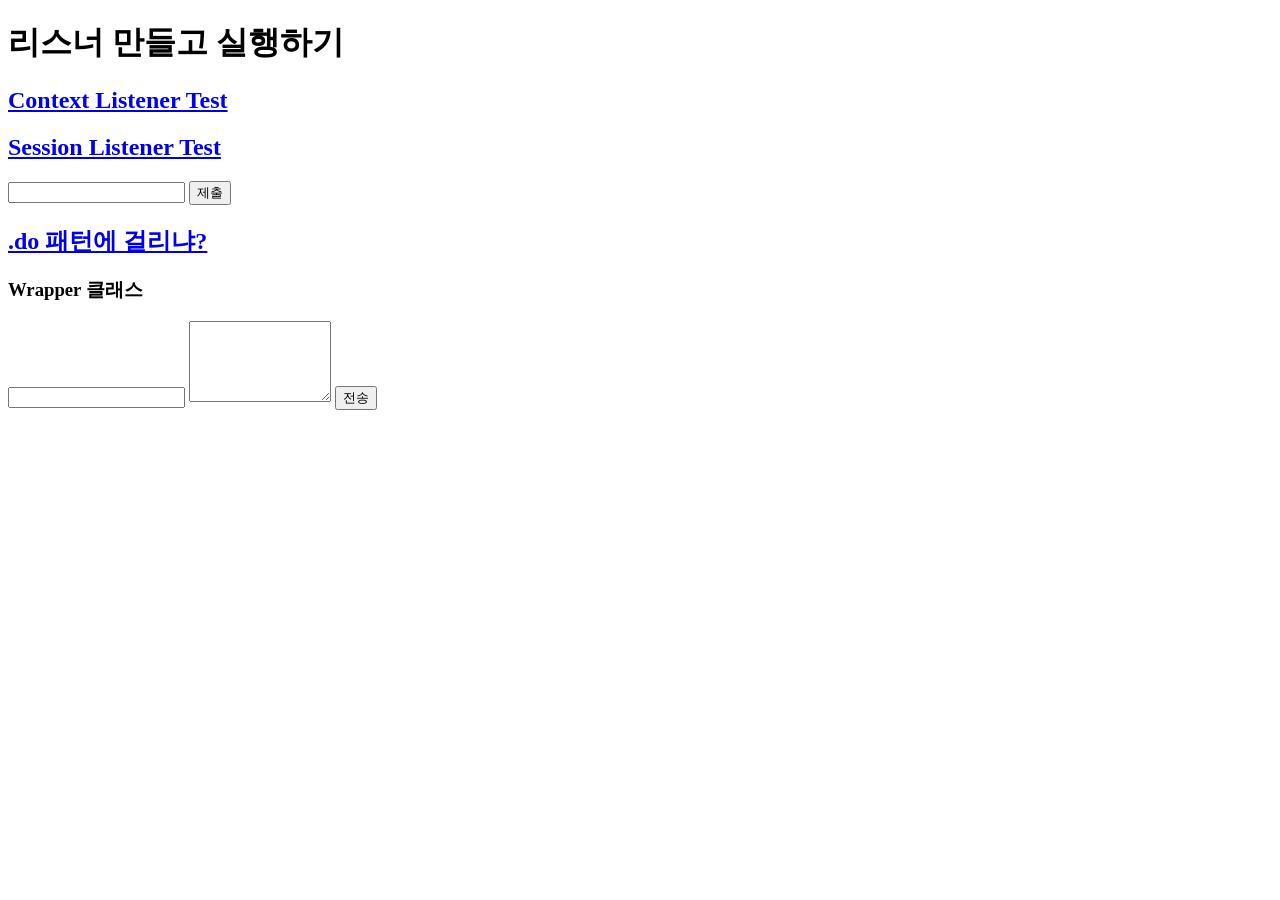
<file: windows/wineclipse/03_listener_filter/web/index.html>
<!DOCTYPE html>
	<html>
		<head>
		<meta charset="UTF-8">
		<title>listener and filter</title>
		</head>
		
		<body>
			<h1>리스너 만들고 실행하기</h1>
			
			<h2>
			 	<a href = "contexttest.do"> Context Listener Test</a>
			</h2>
			
			<h2>
				<a href = "sessiontest.do"> Session Listener Test</a>
			</h2>
			<form action="filtertest.do" method = "post">
				<input type ="text" name="data">
				<input type ="submit" value="제출">
			</form>
			
			
			<h2>
				<a href="filtertest"> .do 패턴에 걸리냐?</a>
			</h2>
			
			
			
			<h3>Wrapper 클래스</h3>
			<form action="wrapper.do" method="post">
				<input type = "text" name="msg">
				<textarea rows="5" cols="15" name="info"></textarea>
				<input type="submit" value="전송">
			</form>
			
		
		
		
		</body>
	</html>
</file>
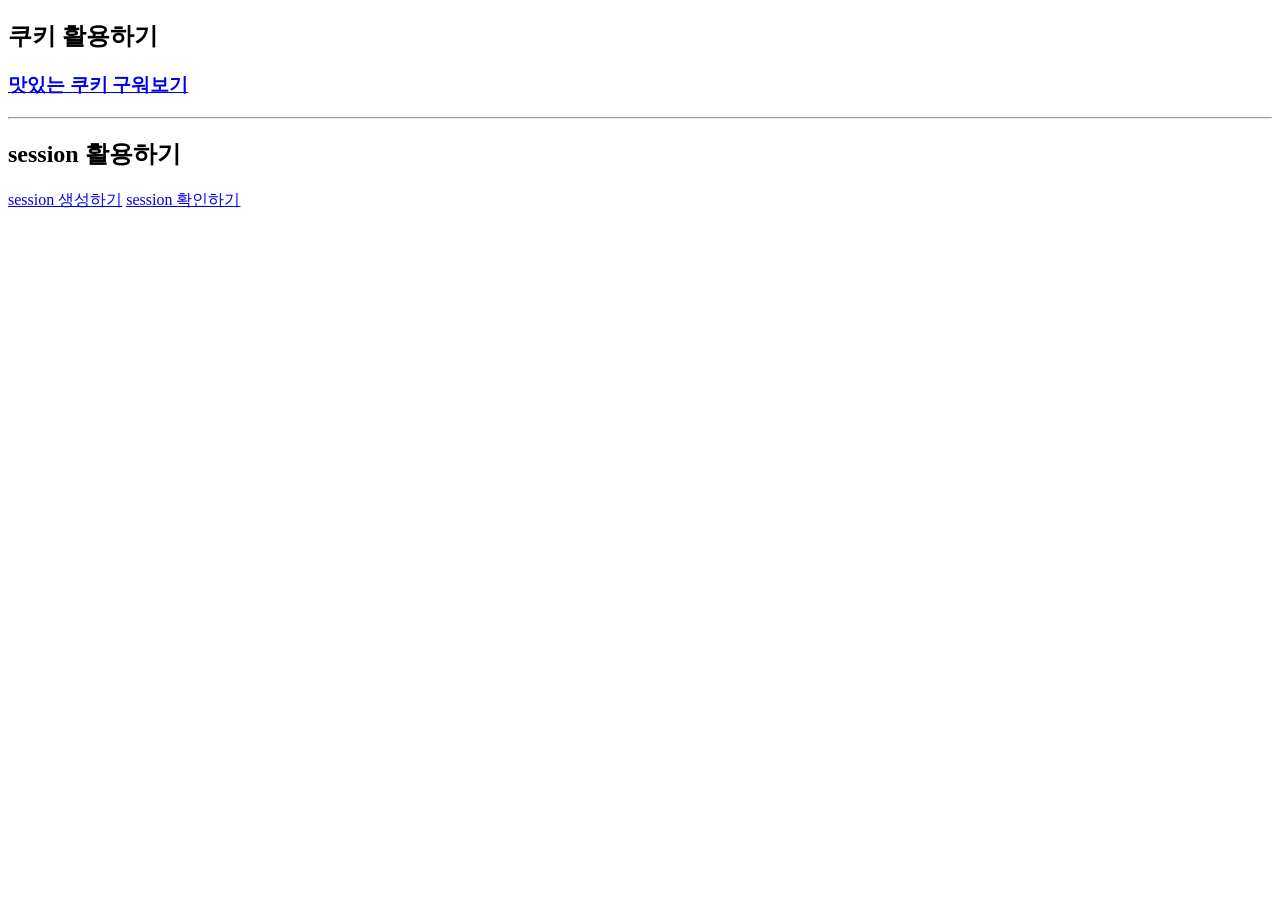
<file: windows/wineclipse/04_session_cookie/web/index.html>
<!DOCTYPE html>
	<html>
		<head>
		<meta charset="UTF-8">
		<title>Session and Cookies</title>
		</head>
		
		<body>
		
				<h2> 쿠키 활용하기 </h2>
				<h3> <a href="cookietest.do"> 맛있는 쿠키 구워보기 </a></h3>
				<hr>
				<h2> session 활용하기</h2>
				<a href="sessiontest.do">session 생성하기</a>
				<a href="checksession.do">session 확인하기</a>
				
				
				
		
		</body>
	</html>
</file>
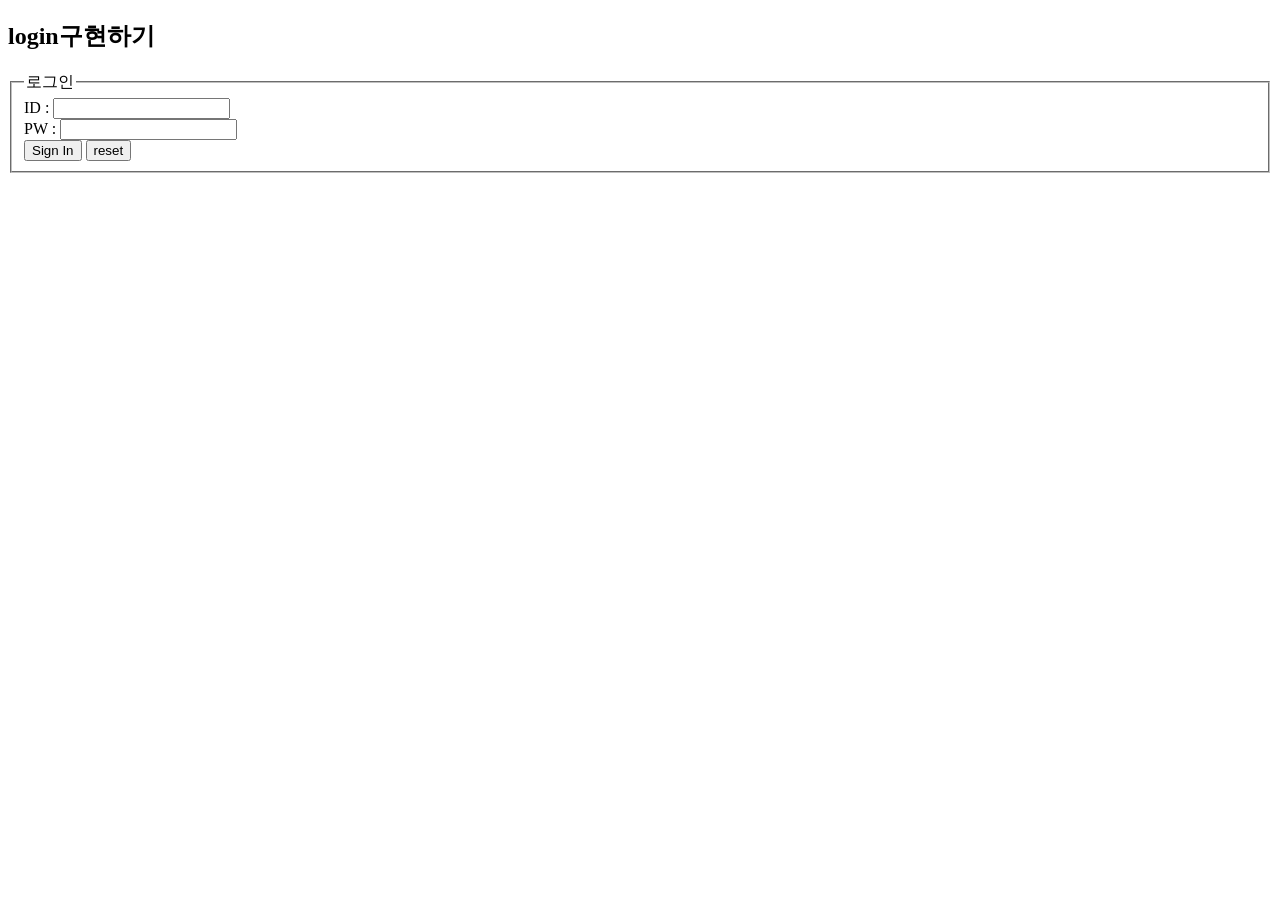
<file: windows/wineclipse/05_Servlet_JDBC/web/index.html>
<!DOCTYPE html>
	<html>
		<head>
		<meta charset="UTF-8">
		<title>Sign In</title>
		</head>
		
		<body>
		
				
				<h2>login구현하기</h2>
				<fieldset>
					<legend>로그인</legend>
					<form action="user/login" method="post">
						ID : <input type="text" name ="userId"><br>
						PW : <input type="password" name ="password"><br>
						<input type="submit" value="Sign In">
						<input type="reset" value="reset">
					</form>
				</fieldset>
		</body>
	</html>
</file>
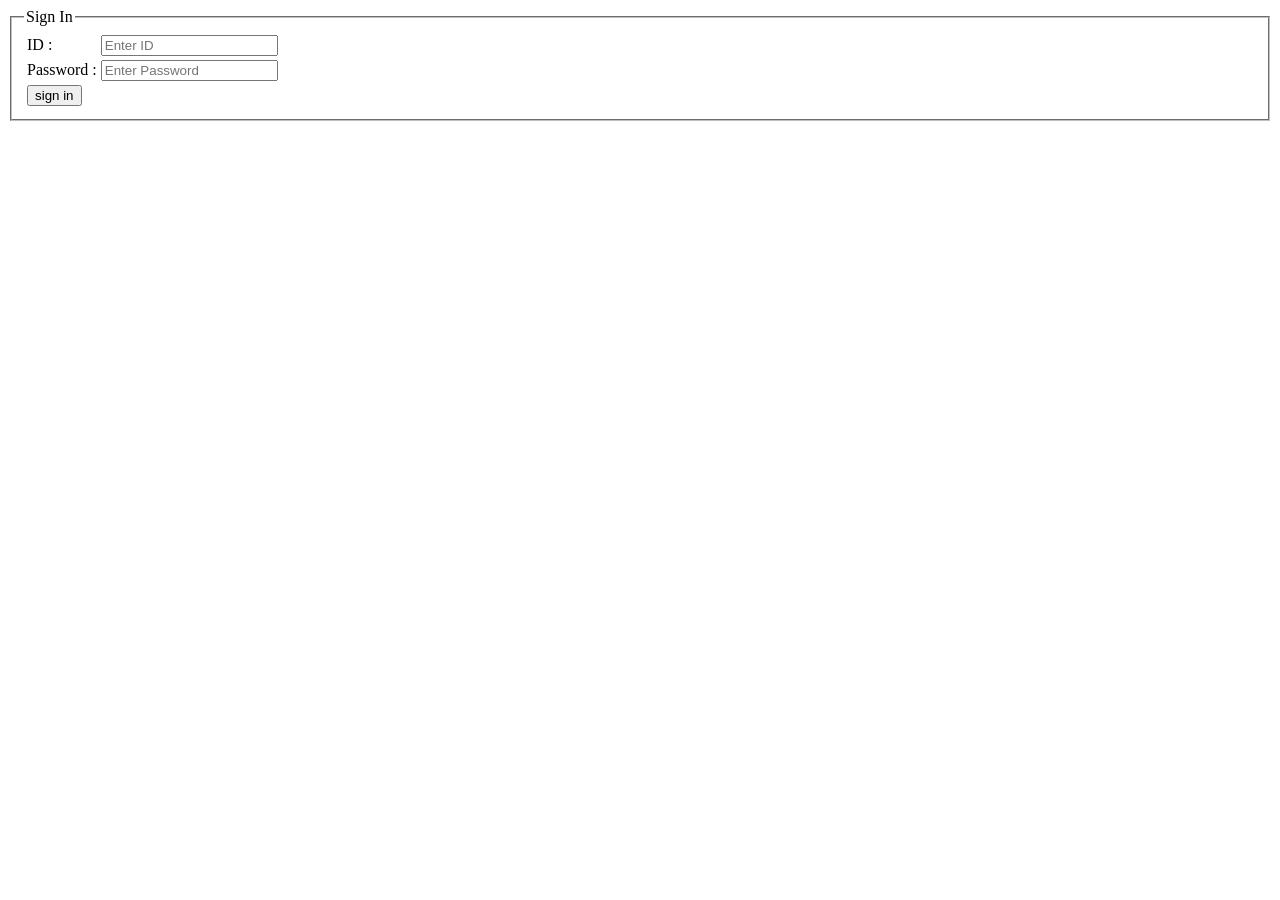
<file: windows/wineclipse/loginpagetest/web/index.html>
<!DOCTYPE html>
    <html lang="en">
        <head>
            <meta charset="UTF-8">
            <meta http-equiv="X-UA-Compatible" content="IE=edge">
            <meta name="viewport" content="width=device-width, initial-scale=1.0">
            <title>Main</title>
        </head>

        <body> 
            <fieldset>
                <legend> Sign In</legend>
                <form action="login.logic" method="POST">
                    <table>
                        <tr>
                            <td>ID : </td>
                            <td><input type="text" name="userId" id="userId" placeholder="Enter ID"></td>
                        </tr>
                        <tr>
                            <td>Password : </td>
                            <td><input type="password" name="password" id="password" placeholder="Enter Password"></td>
                        </tr>
                        <tr>
                            <td colspan="2"> <input type="submit" value="sign in" ></td>
                        </tr>
                    </table>
                </form>
            </fieldset>


            
        </body>
    </html>
</file>
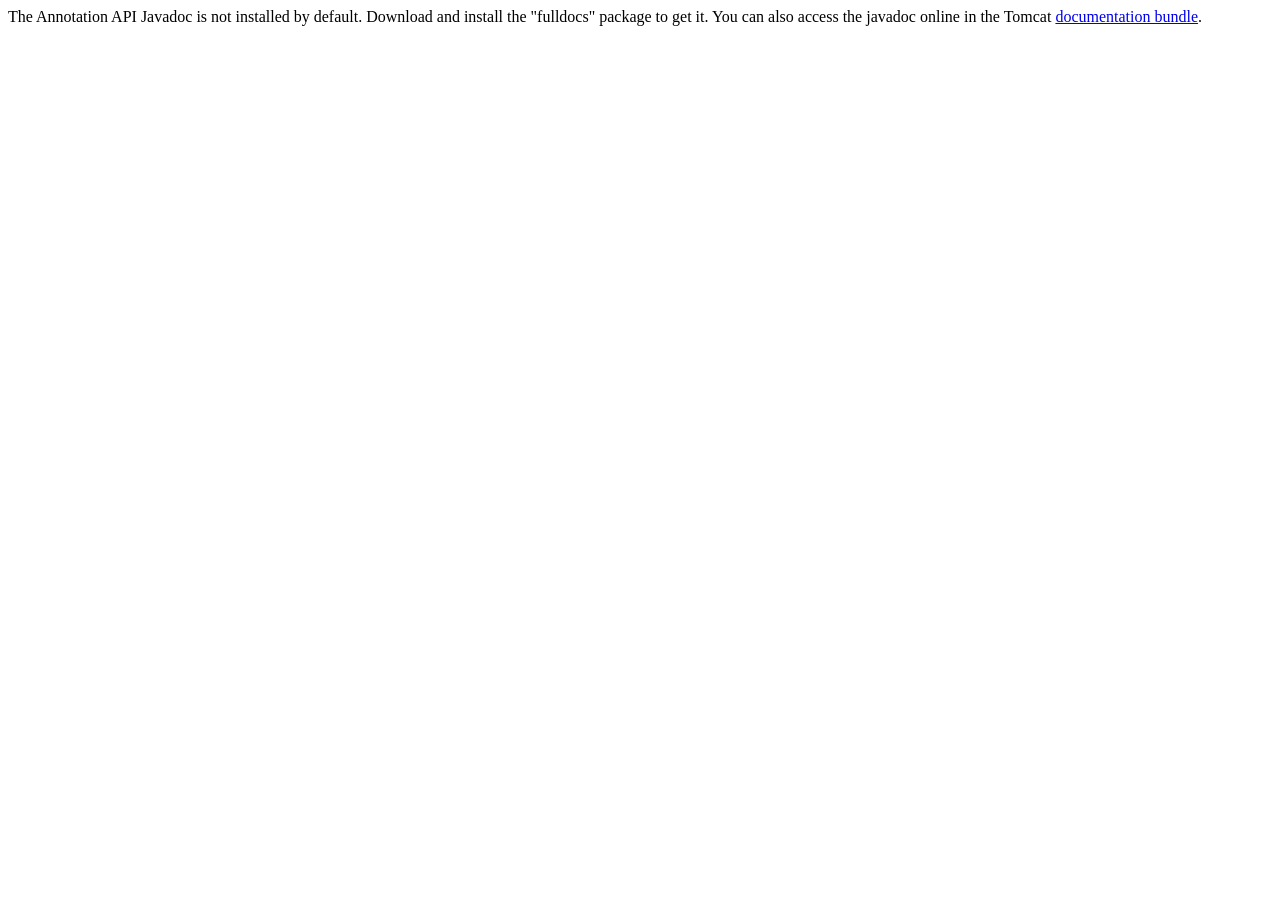
<file: MAC/apache-tomcat-8.5.65/webapps/docs/annotationapi/index.html>
<!--
  Licensed to the Apache Software Foundation (ASF) under one or more
  contributor license agreements.  See the NOTICE file distributed with
  this work for additional information regarding copyright ownership.
  The ASF licenses this file to You under the Apache License, Version 2.0
  (the "License"); you may not use this file except in compliance with
  the License.  You may obtain a copy of the License at

      http://www.apache.org/licenses/LICENSE-2.0

  Unless required by applicable law or agreed to in writing, software
  distributed under the License is distributed on an "AS IS" BASIS,
  WITHOUT WARRANTIES OR CONDITIONS OF ANY KIND, either express or implied.
  See the License for the specific language governing permissions and
  limitations under the License.
-->
<!DOCTYPE html>
<html>
<head>
    <meta charset="UTF-8" />
    <title>API docs</title>
</head>

<body>

The Annotation API Javadoc is not installed by default. Download and install
the "fulldocs" package to get it.

You can also access the javadoc online in the Tomcat
<a href="https://tomcat.apache.org/tomcat-8.5-doc/">
    documentation bundle</a>.

</body>
</html>
</file>
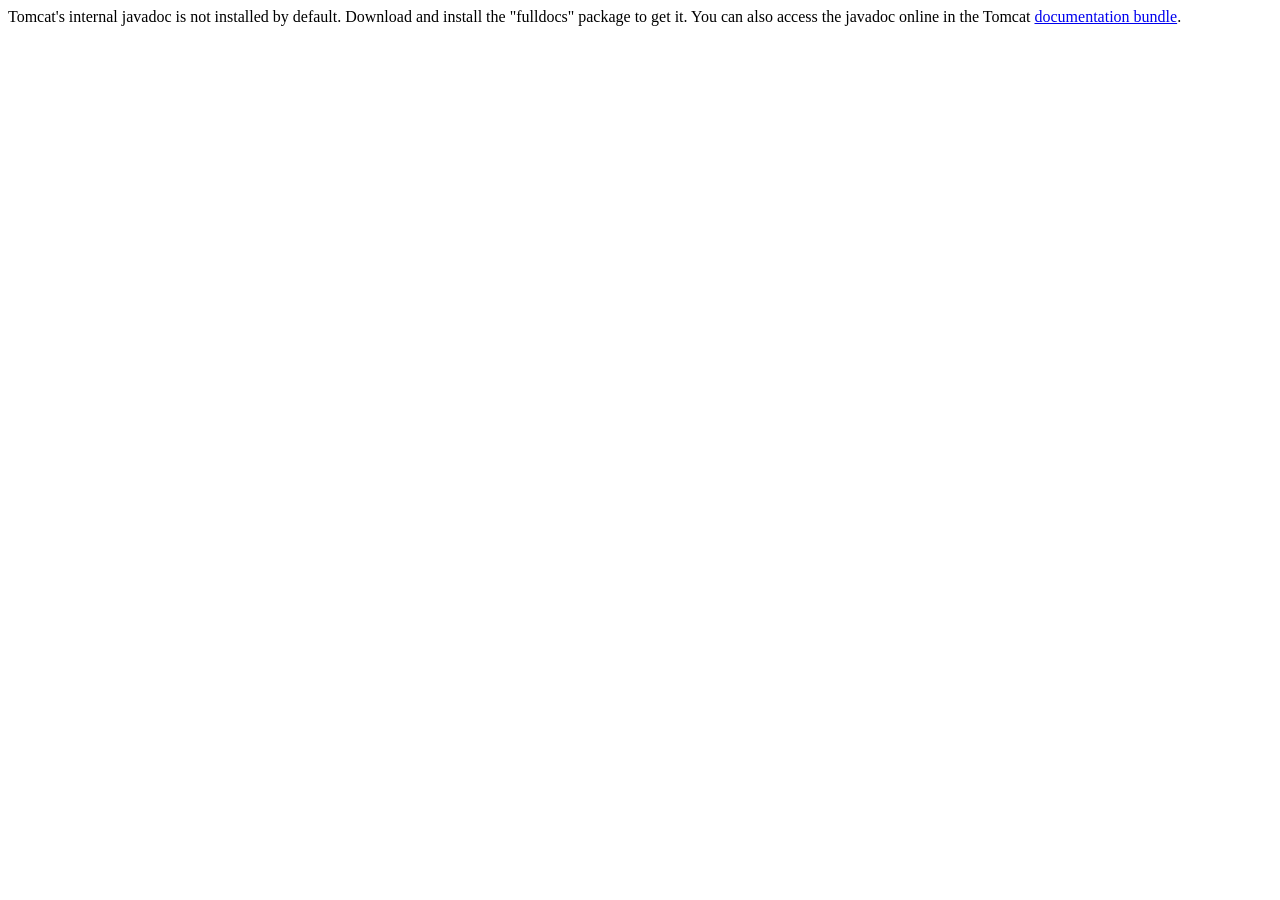
<file: MAC/apache-tomcat-8.5.65/webapps/docs/api/index.html>
<!--
  Licensed to the Apache Software Foundation (ASF) under one or more
  contributor license agreements.  See the NOTICE file distributed with
  this work for additional information regarding copyright ownership.
  The ASF licenses this file to You under the Apache License, Version 2.0
  (the "License"); you may not use this file except in compliance with
  the License.  You may obtain a copy of the License at

      http://www.apache.org/licenses/LICENSE-2.0

  Unless required by applicable law or agreed to in writing, software
  distributed under the License is distributed on an "AS IS" BASIS,
  WITHOUT WARRANTIES OR CONDITIONS OF ANY KIND, either express or implied.
  See the License for the specific language governing permissions and
  limitations under the License.
-->
<!DOCTYPE html>
<html>
    <head>
    <meta charset="UTF-8" />
    <title>API docs</title>
</head>

<body>

Tomcat's internal javadoc is not installed by default. Download and install
the "fulldocs" package to get it.

You can also access the javadoc online in the Tomcat
<a href="https://tomcat.apache.org/tomcat-8.5-doc/">
documentation bundle</a>.

</body>
</html>
</file>
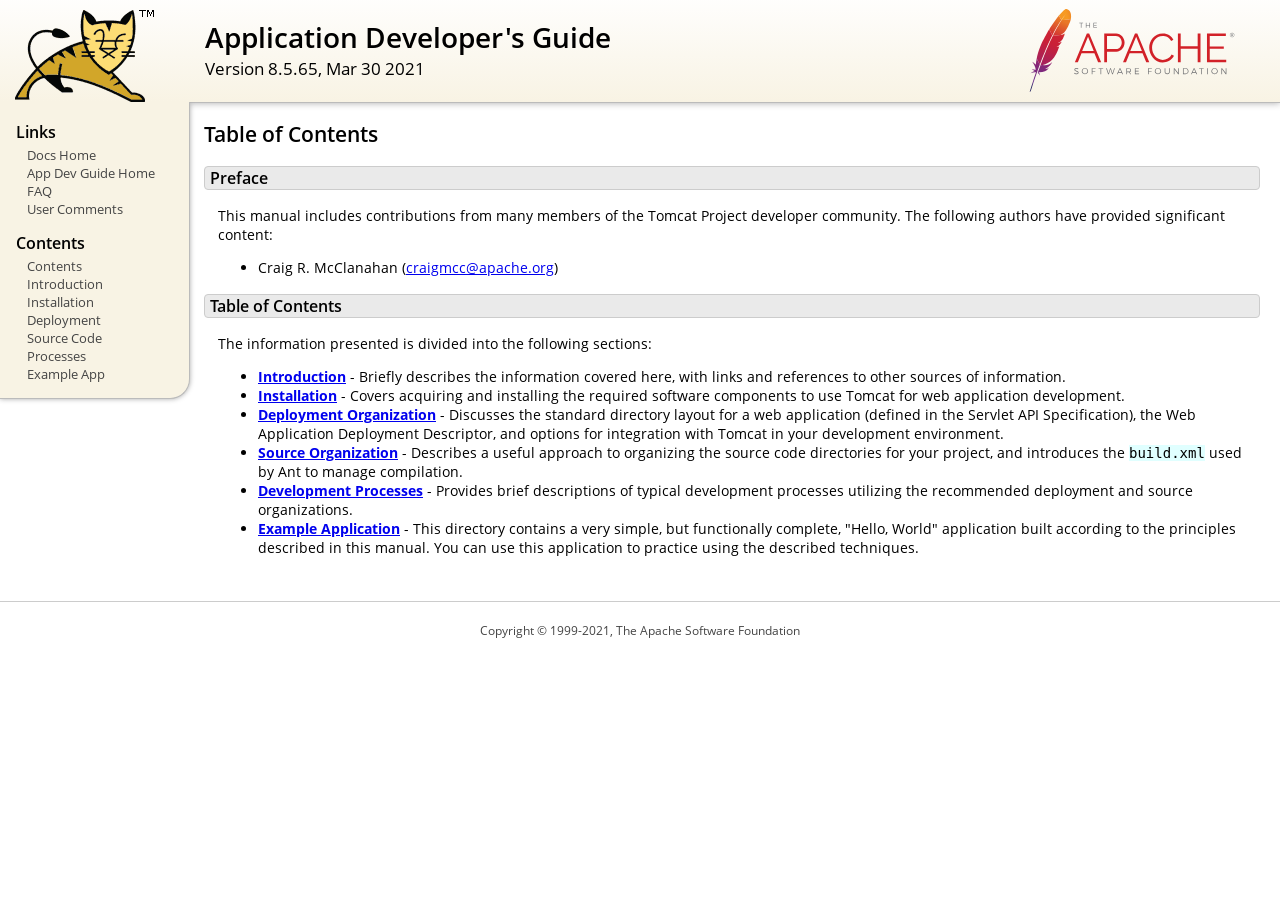
<file: MAC/apache-tomcat-8.5.65/webapps/docs/appdev/index.html>
<!DOCTYPE html SYSTEM "about:legacy-compat">
<html lang="en"><head><META http-equiv="Content-Type" content="text/html; charset=UTF-8"><link href="../images/docs-stylesheet.css" rel="stylesheet" type="text/css"><title>Application Developer's Guide (8.5.65) - Table of Contents</title><meta name="author" content="Craig R. McClanahan"></head><body><div id="wrapper"><header><div id="header"><div><div><div class="logo noPrint"><a href="https://tomcat.apache.org/"><img alt="Tomcat Home" src="../images/tomcat.png"></a></div><div style="height: 1px;"></div><div class="asfLogo noPrint"><a href="https://www.apache.org/" target="_blank"><img src="../images/asf-logo.svg" alt="The Apache Software Foundation" style="width: 266px; height: 83px;"></a></div><h1>Application Developer's Guide</h1><div class="versionInfo">
            Version 8.5.65,
            <time datetime="2021-03-30">Mar 30 2021</time></div><div style="height: 1px;"></div><div style="clear: left;"></div></div></div></div></header><div id="middle"><div><div id="mainLeft" class="noprint"><div><nav><div><h2>Links</h2><ul><li><a href="../index.html">Docs Home</a></li><li><a href="index.html">App Dev Guide Home</a></li><li><a href="https://wiki.apache.org/tomcat/FAQ">FAQ</a></li><li><a href="#comments_section">User Comments</a></li></ul></div><div><h2>Contents</h2><ul><li><a href="index.html">Contents</a></li><li><a href="introduction.html">Introduction</a></li><li><a href="installation.html">Installation</a></li><li><a href="deployment.html">Deployment</a></li><li><a href="source.html">Source Code</a></li><li><a href="processes.html">Processes</a></li><li><a href="sample/">Example App</a></li></ul></div></nav></div></div><div id="mainRight"><div id="content"><h2>Table of Contents</h2><h3 id="Preface">Preface</h3><div class="text">

<p>This manual includes contributions from many members of the Tomcat Project
developer community.  The following authors have provided significant content:
</p>
<ul>
<li>Craig R. McClanahan
    (<a href="mailto:craigmcc@apache.org">craigmcc@apache.org</a>)</li>
</ul>

</div><h3 id="Table_of_Contents">Table of Contents</h3><div class="text">

<p>The information presented is divided into the following sections:</p>
<ul>
<li><a href="introduction.html"><strong>Introduction</strong></a> -
    Briefly describes the information covered here, with
    links and references to other sources of information.</li>
<li><a href="installation.html"><strong>Installation</strong></a> -
    Covers acquiring and installing the required software
    components to use Tomcat for web application development.</li>
<li><a href="deployment.html"><strong>Deployment Organization</strong></a> -
    Discusses the standard directory layout for a web application
    (defined in the Servlet API Specification), the Web Application
    Deployment Descriptor, and options for integration with Tomcat
    in your development environment.</li>
<li><a href="source.html"><strong>Source Organization</strong></a> -
    Describes a useful approach to organizing the source code
    directories for your project, and introduces the
    <code>build.xml</code> used by Ant to manage compilation.</li>
<li><a href="processes.html"><strong>Development Processes</strong></a> -
    Provides brief descriptions of typical development processes
    utilizing the recommended deployment and source organizations.</li>
<li><a href="sample/" target="_blank"><strong>Example Application</strong></a> -
    This directory contains a very simple, but functionally complete,
    "Hello, World" application built according to the principles
    described in this manual.  You can use this application to
    practice using the described techniques.</li>
</ul>

</div></div></div></div></div><footer><div id="footer">
    Copyright &copy; 1999-2021, The Apache Software Foundation
    </div></footer></div></body></html>
</file>
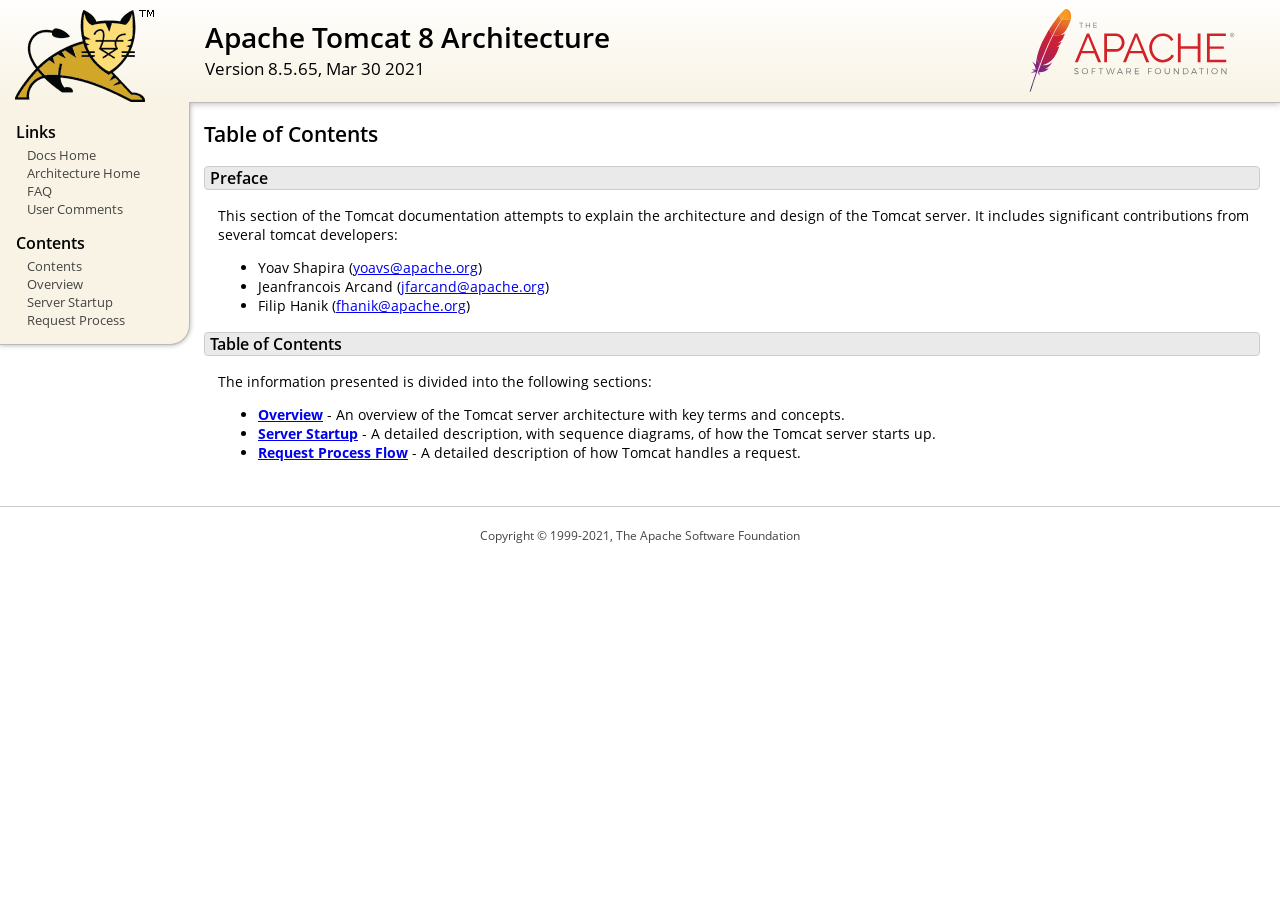
<file: MAC/apache-tomcat-8.5.65/webapps/docs/architecture/index.html>
<!DOCTYPE html SYSTEM "about:legacy-compat">
<html lang="en"><head><META http-equiv="Content-Type" content="text/html; charset=UTF-8"><link href="../images/docs-stylesheet.css" rel="stylesheet" type="text/css"><title>Apache Tomcat 8 Architecture (8.5.65) - Table of Contents</title><meta name="author" content="Yoav Shapira"></head><body><div id="wrapper"><header><div id="header"><div><div><div class="logo noPrint"><a href="https://tomcat.apache.org/"><img alt="Tomcat Home" src="../images/tomcat.png"></a></div><div style="height: 1px;"></div><div class="asfLogo noPrint"><a href="https://www.apache.org/" target="_blank"><img src="../images/asf-logo.svg" alt="The Apache Software Foundation" style="width: 266px; height: 83px;"></a></div><h1>Apache Tomcat 8 Architecture</h1><div class="versionInfo">
            Version 8.5.65,
            <time datetime="2021-03-30">Mar 30 2021</time></div><div style="height: 1px;"></div><div style="clear: left;"></div></div></div></div></header><div id="middle"><div><div id="mainLeft" class="noprint"><div><nav><div><h2>Links</h2><ul><li><a href="../index.html">Docs Home</a></li><li><a href="index.html">Architecture Home</a></li><li><a href="https://wiki.apache.org/tomcat/FAQ">FAQ</a></li><li><a href="#comments_section">User Comments</a></li></ul></div><div><h2>Contents</h2><ul><li><a href="index.html">Contents</a></li><li><a href="overview.html">Overview</a></li><li><a href="startup.html">Server Startup</a></li><li><a href="requestProcess.html">Request Process</a></li></ul></div></nav></div></div><div id="mainRight"><div id="content"><h2>Table of Contents</h2><h3 id="Preface">Preface</h3><div class="text">

<p>This section of the Tomcat documentation attempts to explain
the architecture and design of the Tomcat server.  It includes significant
contributions from several tomcat developers:
</p>
<ul>
<li>Yoav Shapira
    (<a href="mailto:yoavs@apache.org">yoavs@apache.org</a>)</li>
<li>Jeanfrancois Arcand
    (<a href="mailto:jfarcand@apache.org">jfarcand@apache.org</a>)</li>
<li>Filip Hanik
    (<a href="mailto:fhanik@apache.org">fhanik@apache.org</a>)</li>
</ul>

</div><h3 id="Table_of_Contents">Table of Contents</h3><div class="text">

<p>The information presented is divided into the following sections:</p>
<ul>
<li><a href="overview.html"><strong>Overview</strong></a> -
    An overview of the Tomcat server architecture with key terms
    and concepts.</li>
<li><a href="startup.html"><strong>Server Startup</strong></a> -
    A detailed description, with sequence diagrams, of how the Tomcat
    server starts up.</li>
<li><a href="requestProcess.html"><strong>Request Process Flow</strong></a> -
    A detailed description of how Tomcat handles a request.</li>
</ul>

</div></div></div></div></div><footer><div id="footer">
    Copyright &copy; 1999-2021, The Apache Software Foundation
    </div></footer></div></body></html>
</file>
<file: MAC/apache-tomcat-8.5.65/webapps/docs/images/docs-stylesheet.css>
@charset "utf-8";
/*
  Licensed to the Apache Software Foundation (ASF) under one or more
  contributor license agreements.  See the NOTICE file distributed with
  this work for additional information regarding copyright ownership.
  The ASF licenses this file to You under the Apache License, Version 2.0
  (the "License"); you may not use this file except in compliance with
  the License.  You may obtain a copy of the License at

      http://www.apache.org/licenses/LICENSE-2.0

  Unless required by applicable law or agreed to in writing, software
  distributed under the License is distributed on an "AS IS" BASIS,
  WITHOUT WARRANTIES OR CONDITIONS OF ANY KIND, either express or implied.
  See the License for the specific language governing permissions and
  limitations under the License.
*/

/* Fonts */
@import url("fonts/fonts.css");

/* General style */

h1, h2, h3, h4, h5, h6, th {
  font-weight: 600;
}

body {
  margin: 0;
}

body, input {
  font-family: 'Open Sans', sans-serif;
  font-size: 10.5pt;
}

code, pre {
  font-family: Consolas, monospace;
}

img {
  border: 0;
}

table {
  border-collapse: collapse;
  text-align: left;
}
table *:not(table) {
  /* Prevent border-collapsing for table child elements like <div> */
  border-collapse: separate;
}

th {
  text-align: left;
}

main {
  /* Remove this once all IEs support <main> element */
  display: block;
}


/* Layout */

#wrapper {
  min-width: 400px;
}

#header {
  border-bottom: 1px solid #bbb;
}

@media not print {
    #header {
        box-shadow: 0 0 7px #aaa;
    }
}

#header > div {
  padding-left: 15px;
  padding-right: 15px;

  /* Work-around for old browsers: */
  background-color: #F8F3E4;
  background: linear-gradient(to bottom, #ffffff -10%, #F8F3E4 100%);
  position: relative;
}

#header .logo {
  float: left;
  padding-top: 10px;
  min-width: 190px;
}

#header .logo  img{
  /* To avoid that the Font Descender being added to the parent div's height */
  vertical-align: middle;
}

#header .asfLogo {
  float: right;
  position: relative;
  top: 8px;
}

#header h1 {
  margin-top: 0.6em;
  margin-bottom: 0;
}

#header .versionInfo {
  font-size: 13pt;
  margin-bottom: 1em;
}

#middle {
  display: table;
  table-layout: fixed;
  margin: 0;
  width: 100%;
}
#middle > div { display: table-row; }
#middle > div > div { display: table-cell; vertical-align: top; }



#mainLeft {
  width: 190px;
}

#mainLeft > div {
  margin-top: -1px; /* to overwrite border of element above */
  padding-left: 16px;
  padding-right: 14px;
  padding-top: 6px;
  padding-bottom: 15px;
  background-color: #F8F3E4;
  border-right: 1px solid #bbb;
  border-bottom: 1px solid #bbb;
  font-size: 10pt;
  border-bottom-right-radius: 20px;
  box-shadow: 0 0 5px #aaa;
}

#mainLeft h2 {
  margin-bottom: 0.2em;
  font-size: 1.2em;
}

#mainLeft ul {
  padding: 0;
  margin: 0;
  list-style-type: none;
}

#mainLeft ul a {
  text-indent: -0.6em;
  padding-left: 1.4em;
  display: block;
  text-decoration: none;
  color: #444;
}
#mainLeft ul a:hover {
  color: #000;
  background-color: #D1c9b9;
}

#mainRight {
  padding-left: 14px;
  padding-right: 20px;

}

#footer {
  margin-top: 30px;
  padding-top: 20px;
  padding-bottom: 20px;
  padding-left: 20px;
  padding-right: 20px;
  border-top: 1px solid #ccc;
  color: #444;
  text-align: center;
  /* font-style: italic; */
  font-size: 9pt;
}


/* Content */

#content div.text {
  padding-left: 1em;
  padding-left: 1em;
}

#content h3, #content h4, #content h5, #content h6 {
  padding-left: 5px;
  padding-right: 5px;
  background-color: #eaeaea;
}

@media not print {
    #content h3, #content h4, #content h5, #content h6 {
        border: 1px solid #ccc;
        border-radius: 4px;
    }
}

#content h4, #content h5, #content h6 {
  background-color: #f6f6f6;
}

code {
  background-color: rgb(224,255,255);
}

div.codeBox pre code, code.attributeName, code.propertyName, code.noHighlight, .noHighlight code {
  background-color: transparent;
}
div.codeBox {
  overflow: auto;
  margin: 1em 0;
}
div.codeBox pre {
  margin: 0;
  padding: 4px;
  border: 1px solid #999;
  border-radius: 5px;
  background-color: #eff8ff;
  display: table; /* To prevent <pre>s from taking the complete available width. */
  /*
  When it is officially supported, use the following CSS instead of display: table
  to prevent big <pre>s from exceeding the browser window:
  max-width: available;
  width: min-content;
  */
}

div.codeBox pre.wrap {
  white-space: pre-wrap;
}


table.defaultTable tr, table.detail-table tr {
    border: 1px solid #CCC;
}

table.defaultTable tr:nth-child(even), table.detail-table tr:nth-child(even) {
    background-color: #FAFBFF;
}

table.defaultTable tr:nth-child(odd), table.detail-table tr:nth-child(odd) {
    background-color: #EEEFFF;
}

table.defaultTable th, table.detail-table th {
  background-color: #88b;
  color: #fff;
}

table.defaultTable th, table.defaultTable td, table.detail-table th, table.detail-table td {
  padding: 5px 8px;
}


p.notice {
  border: 1px solid rgb(255, 0, 0);
  background-color: rgb(238, 238, 238);
  color: rgb(0, 51, 102);
  padding: 0.5em;
  margin: 1em 2em 1em 1em;
}


/* Changelog-Styles */

ul.changelog {
  padding-left: 1em;
  list-style-type: none;
}

ul.changelog  li{
  padding-top: 5px;
  padding-bottom: 5px;
}

ul.changelog img {
  vertical-align: middle
}


/* Printer-only Styles */
@media print {
    .noPrint { display: none; }
    #middle > div > div#mainLeft { display: none; }
    a { color: inherit; text-decoration: none; }
}

/* Fix for Comments section which contains a <h4> */
#comments_thread h1, #comments_thread h2, #comments_thread h3, #comments_thread h4, #comments_thread h5, #comments_thread h6 {
    border: none;
    background-color: transparent;
}
</file>
<file: windows/apache-tomcat-8.5.65/webapps/docs/images/docs-stylesheet.css>
@charset "utf-8";
/*
  Licensed to the Apache Software Foundation (ASF) under one or more
  contributor license agreements.  See the NOTICE file distributed with
  this work for additional information regarding copyright ownership.
  The ASF licenses this file to You under the Apache License, Version 2.0
  (the "License"); you may not use this file except in compliance with
  the License.  You may obtain a copy of the License at

      http://www.apache.org/licenses/LICENSE-2.0

  Unless required by applicable law or agreed to in writing, software
  distributed under the License is distributed on an "AS IS" BASIS,
  WITHOUT WARRANTIES OR CONDITIONS OF ANY KIND, either express or implied.
  See the License for the specific language governing permissions and
  limitations under the License.
*/

/* Fonts */
@import url("fonts/fonts.css");

/* General style */

h1, h2, h3, h4, h5, h6, th {
  font-weight: 600;
}

body {
  margin: 0;
}

body, input {
  font-family: 'Open Sans', sans-serif;
  font-size: 10.5pt;
}

code, pre {
  font-family: Consolas, monospace;
}

img {
  border: 0;
}

table {
  border-collapse: collapse;
  text-align: left;
}
table *:not(table) {
  /* Prevent border-collapsing for table child elements like <div> */
  border-collapse: separate;
}

th {
  text-align: left;
}

main {
  /* Remove this once all IEs support <main> element */
  display: block;
}


/* Layout */

#wrapper {
  min-width: 400px;
}

#header {
  border-bottom: 1px solid #bbb;
}

@media not print {
    #header {
        box-shadow: 0 0 7px #aaa;
    }
}

#header > div {
  padding-left: 15px;
  padding-right: 15px;

  /* Work-around for old browsers: */
  background-color: #F8F3E4;
  background: linear-gradient(to bottom, #ffffff -10%, #F8F3E4 100%);
  position: relative;
}

#header .logo {
  float: left;
  padding-top: 10px;
  min-width: 190px;
}

#header .logo  img{
  /* To avoid that the Font Descender being added to the parent div's height */
  vertical-align: middle;
}

#header .asfLogo {
  float: right;
  position: relative;
  top: 8px;
}

#header h1 {
  margin-top: 0.6em;
  margin-bottom: 0;
}

#header .versionInfo {
  font-size: 13pt;
  margin-bottom: 1em;
}

#middle {
  display: table;
  table-layout: fixed;
  margin: 0;
  width: 100%;
}
#middle > div { display: table-row; }
#middle > div > div { display: table-cell; vertical-align: top; }



#mainLeft {
  width: 190px;
}

#mainLeft > div {
  margin-top: -1px; /* to overwrite border of element above */
  padding-left: 16px;
  padding-right: 14px;
  padding-top: 6px;
  padding-bottom: 15px;
  background-color: #F8F3E4;
  border-right: 1px solid #bbb;
  border-bottom: 1px solid #bbb;
  font-size: 10pt;
  border-bottom-right-radius: 20px;
  box-shadow: 0 0 5px #aaa;
}

#mainLeft h2 {
  margin-bottom: 0.2em;
  font-size: 1.2em;
}

#mainLeft ul {
  padding: 0;
  margin: 0;
  list-style-type: none;
}

#mainLeft ul a {
  text-indent: -0.6em;
  padding-left: 1.4em;
  display: block;
  text-decoration: none;
  color: #444;
}
#mainLeft ul a:hover {
  color: #000;
  background-color: #D1c9b9;
}

#mainRight {
  padding-left: 14px;
  padding-right: 20px;

}

#footer {
  margin-top: 30px;
  padding-top: 20px;
  padding-bottom: 20px;
  padding-left: 20px;
  padding-right: 20px;
  border-top: 1px solid #ccc;
  color: #444;
  text-align: center;
  /* font-style: italic; */
  font-size: 9pt;
}


/* Content */

#content div.text {
  padding-left: 1em;
  padding-left: 1em;
}

#content h3, #content h4, #content h5, #content h6 {
  padding-left: 5px;
  padding-right: 5px;
  background-color: #eaeaea;
}

@media not print {
    #content h3, #content h4, #content h5, #content h6 {
        border: 1px solid #ccc;
        border-radius: 4px;
    }
}

#content h4, #content h5, #content h6 {
  background-color: #f6f6f6;
}

code {
  background-color: rgb(224,255,255);
}

div.codeBox pre code, code.attributeName, code.propertyName, code.noHighlight, .noHighlight code {
  background-color: transparent;
}
div.codeBox {
  overflow: auto;
  margin: 1em 0;
}
div.codeBox pre {
  margin: 0;
  padding: 4px;
  border: 1px solid #999;
  border-radius: 5px;
  background-color: #eff8ff;
  display: table; /* To prevent <pre>s from taking the complete available width. */
  /*
  When it is officially supported, use the following CSS instead of display: table
  to prevent big <pre>s from exceeding the browser window:
  max-width: available;
  width: min-content;
  */
}

div.codeBox pre.wrap {
  white-space: pre-wrap;
}


table.defaultTable tr, table.detail-table tr {
    border: 1px solid #CCC;
}

table.defaultTable tr:nth-child(even), table.detail-table tr:nth-child(even) {
    background-color: #FAFBFF;
}

table.defaultTable tr:nth-child(odd), table.detail-table tr:nth-child(odd) {
    background-color: #EEEFFF;
}

table.defaultTable th, table.detail-table th {
  background-color: #88b;
  color: #fff;
}

table.defaultTable th, table.defaultTable td, table.detail-table th, table.detail-table td {
  padding: 5px 8px;
}


p.notice {
  border: 1px solid rgb(255, 0, 0);
  background-color: rgb(238, 238, 238);
  color: rgb(0, 51, 102);
  padding: 0.5em;
  margin: 1em 2em 1em 1em;
}


/* Changelog-Styles */

ul.changelog {
  padding-left: 1em;
  list-style-type: none;
}

ul.changelog  li{
  padding-top: 5px;
  padding-bottom: 5px;
}

ul.changelog img {
  vertical-align: middle
}


/* Printer-only Styles */
@media print {
    .noPrint { display: none; }
    #middle > div > div#mainLeft { display: none; }
    a { color: inherit; text-decoration: none; }
}

/* Fix for Comments section which contains a <h4> */
#comments_thread h1, #comments_thread h2, #comments_thread h3, #comments_thread h4, #comments_thread h5, #comments_thread h6 {
    border: none;
    background-color: transparent;
}
</file>
